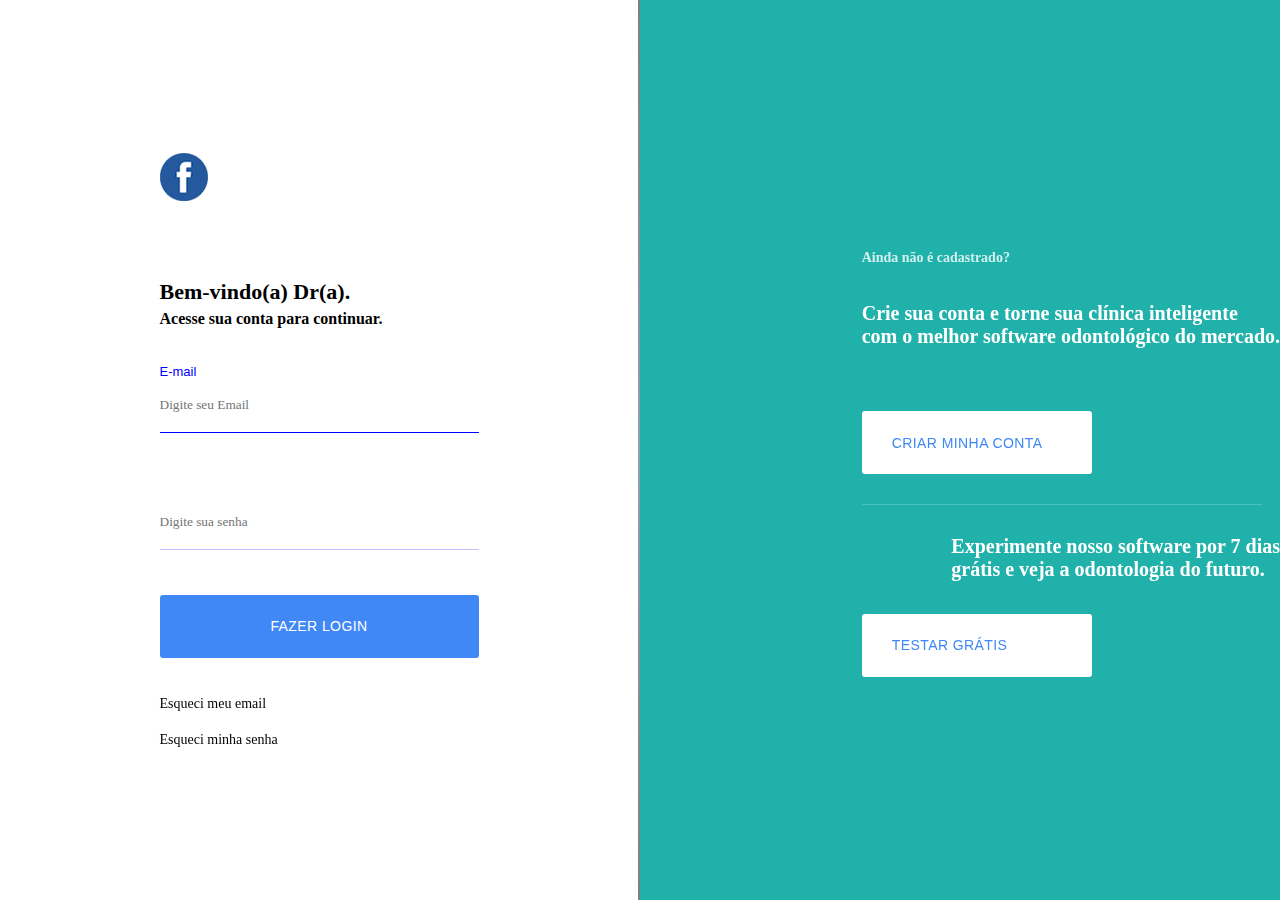
<file: DentalSolution/index.html>
<!DOCTYPE html>
<html lang="pt-br">

<head>
    <meta charset="UTF-8">
    <meta name="viewport" content="width=device-width, initial-scale=1.0">
    <link rel="stylesheet" type="text/css" href="./css/index.css">
    <title>DentalSolution</title>
    <script src="./js/index.js"></script>
</head>

<body>
    <div id="container">

        <div id="login-index">
            <div id="conteudo-login-index">
                <div id="logo-index" href="">
                </div>
                <div id="texto-login-index">
                    <h1>Bem-vindo(a) Dr(a).</h1>
                    <h2>Acesse sua conta para continuar.</h2>
                </div>

                <div id="form-login-index">
                    <form>
                        <span id="tittle-email">E-mail</span>
                        <input type="email" maxlength="40" name="email" id="email" required autofocus
                            placeholder="Digite seu Email" onfocus="emailFocus()" onblur="emailBlur()">

                        <span id="tittle-senha">Senha</span>
                        <input type="password" name="senha" id="senha" required placeholder="Digite sua senha"
                            onfocus="senhaFocus()" onblur="senhaBlur()">

                        <input type="submit" value="Fazer login" id="logar-index">
                    </form>
                </div>

                <div id="esqueci-email-index">
                    <a href="recuperar-login.html">Esqueci meu email</a>
                </div>
                <div id="esqueci-senha-index">
                    <a href="recuperar-login.html">Esqueci minha senha</a>
                </div>
            </div>
        </div>

        <div id="registre-index">
            <div id="conteudo-registre-index">
                <div id="texto-registre-index">
                    <h3>Ainda não é cadastrado?</h3>
                    <h4>Crie sua conta e torne sua clínica inteligente
                        <br>
                        com o melhor software odontológico do mercado.
                    </h4>
                </div>
                <input type="submit" value="Criar minha conta" id="button-registrar-index">

                <div id="borda-index"></div>

                <div id="teste-gratis-index">
                    <div id="texto-teste-index">
                        <h4>Experimente nosso software por 7 dias
                            <br>
                            grátis e veja a odontologia do futuro.
                        </h4>
                    </div>
                </div>
                <input type="submit" value="Testar grátis" id="button-teste-index">
            </div>



        </div>
    </div>
</body>

</html>
</file>
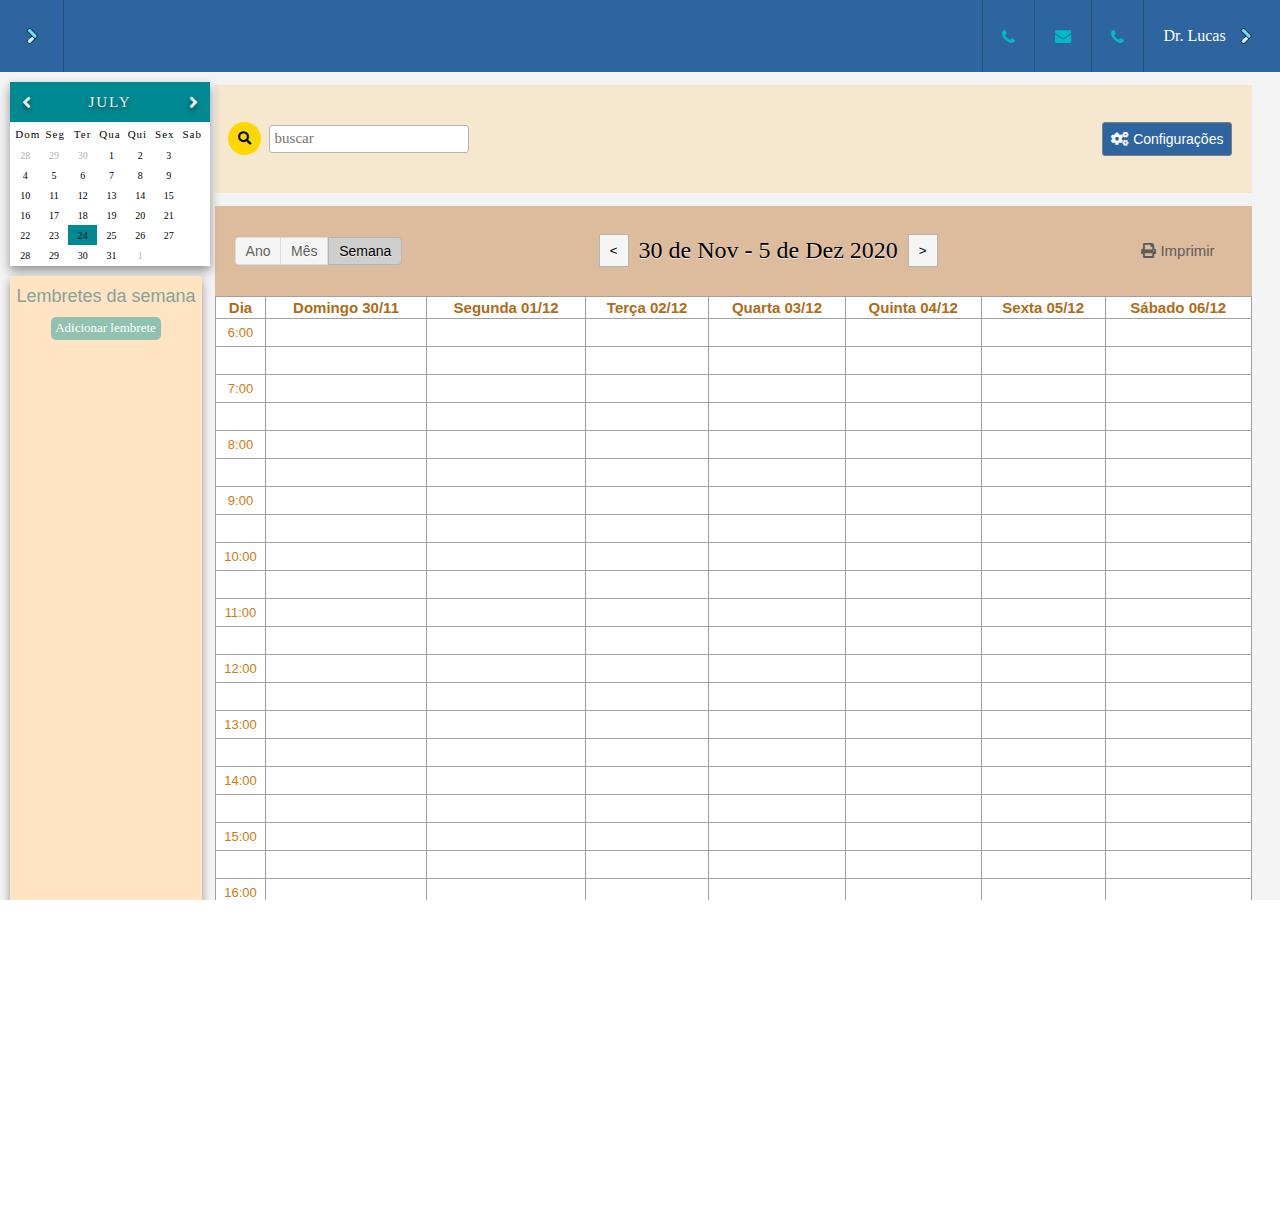
<file: DentalSolution/agenda.html>
<!DOCTYPE html>
<html lang="pt-br">

<head>
    <meta charset="UTF-8">
    <meta name="viewport" content="width=device-width, initial-scale=1.0">
    <link rel="stylesheet" type="text/css" href="./css/index.css">
    <title>DentalSolution</title>

    <!--Mini calendar-->
    <link rel="stylesheet" href="https://cdnjs.cloudflare.com/ajax/libs/font-awesome/5.13.0/css/all.min.css" />
    <link href="https://fonts.googleapis.com/css2?family=Quicksand:wght@300;400;500;600;700&display=swap"
        rel="stylesheet" />
</head>

<body>
    <header id="header_home-page">

        <div id="nav-toggle" class="nav-toggle" onclick="toggleMenu()">
            <img src="./img/seta_16px.png">
        </div>

        <aside class="navigation" id="navbar">

            <ul class="sidebar">

                <li id="logo-sidebar">
                    <a href="#">
                        <span>
                            <img src="./img/face-psd-2.png">
                        </span>
                    </a>
                </li>

                <li class="menu-item">
                    <a href="home_page.html">

                        <i class="fas fa-home"></i>

                        <span class="title">Dashboard</span>

                    </a>
                </li>

                <li class="menu-item">
                    <a href="agenda.html">

                        <i class="far fa-calendar-minus"></i>

                        <span class="title">Agenda</span>

                    </a>
                </li>

                <ul class="submenu pacientes" onclick="ativarPacientes()">
                    <li class="submenu-title">
                        <a href="#">

                            <i class="fas fa-users"></i>

                            <span class="title">Pacientes</span>

                            <i class="fas fa-chevron-left"></i>

                        </a>
                    </li>

                    <li class="submenu-item">
                        <a href="lista-pacientes.html">
                            <span class="title">Lista de Pacientes</span>
                        </a>
                    </li>

                    <li class="submenu-item">
                        <a href="#">
                            <span class="title">Pacientes do dia</span>
                        </a>
                    </li>

                </ul>


                <li class="menu-item">
                    <a href="prescription.html">

                        <i class="fas fa-notes-medical"></i>

                        <span class="title">Prescrição</span>

                    </a>
                </li>


                <li class="menu-item">
                    <a href="messages.html">

                        <i class="fas fa-envelope"></i>

                        <span class="title">Mensagens</span>

                    </a>
                </li>


                <li class="menu-item">
                    <a href="finances.html">

                        <i class="fas fa-dollar-sign"></i>

                        <span class="title">Finanças</span>

                    </a>
                </li>


                <ul class="submenu relatorios" onclick="ativarRelatorios()">

                    <li class="submenu-title">
                        <a href="#">

                            <i class="far fa-chart-bar"></i>

                            <span class="title">Relatórios</span>

                            <i class="fas fa-chevron-left"></i>

                        </a>
                    </li>

                    <li class="submenu-item">
                        <a href="#">
                            <span class="title">Financeiro</span>
                        </a>
                    </li>

                    <li class="submenu-item">
                        <a href="#">
                            <span class="title">Consultas</span>
                        </a>
                    </li>

                </ul>

                <li class="menu-item">
                    <a href="dashboard-configurations.html">

                        <i class="fas fa-sliders-h"></i>

                        <span class="title">Configurações</span>

                    </a>
                </li>

            </ul>

        </aside>

        <div id="icones-header">

            <div id="icones">

                <div class="mini-icons">
                    <img src="./img/telefoneico.png">
                </div>

                <div class="mini-icons">
                    <img src="./img/email.png">
                </div>

                <div class="mini-icons">
                    <img src="./img/telefoneico.png">
                </div>

                <div id="icone-perfil" onclick="abrirPerfil()">
                    <a id="nome-icone-perfil">Dr. Lucas</a>
                    <img src="./img/seta_16px.png">
                </div>

            </div>

        </div>

        <aside class="container-perfil">

            <div id="perfil-user">
                <img src="./img/user-provisorio.png" id="avatar">
                <div id="user-informations">
                    <span id="nome-user">Lucas Guimarães Abreu</span>
                    <span id="email-user">lucasgabreu2010@hotmail.com</span>
                </div>
            </div>

            <div id="container-menu-perfil">
                <ul id="menu-perfil">

                    <li class="menu-perfil-item">
                        <a href="#">
                            <i class="fas fa-user"></i>
                            Meu Perfil</a>
                    </li>

                    <li class="menu-perfil-item">
                        <a href="#">
                            <i class="fas fa-user-friends"></i>
                            Equipe</a>
                    </li>

                    <li class="menu-perfil-item">
                        <a href="#">
                            <i class="fas fa-clinic-medical"></i>
                            Clínica</a>
                    </li>

                    <li class="menu-perfil-item">
                        <a href="#">
                            <i class="fas fa-lock"></i>
                            Acesso</a>
                    </li>

                    <li class="menu-perfil-item">
                        <a href="#">
                            <i class="fas fa-shopping-cart"></i>
                            Planos</a>
                    </li>

                    <li class="menu-perfil-item">
                        <a href="#">
                            <i class="fas fa-users-cog"></i>
                            Configurações</a>
                    </li>

                    <li id="dark-mode-menu">
                        <div id="toggle-dark">
                            <a>
                                <!--<i class="fas fa-cog"></i>-->
                                Dark Mode
                            </a>

                            <div id="button-dark-mode">
                                <input id="btn-darkmode" type="checkbox" onclick="toggleTheme()">

                                <label for="btn-darkmode">
                                    <span class="off text">Off</span>
                                    <span class="on text">On</span>
                            </div>
                            </label>
                        </div>
                    </li>

                </ul>

            </div>

            <div id="buttons-perfil">
                <div id="logout">
                    <a href="#">Sair
                        <img src="./img/poder.png">
                    </a>
                </div>


            </div>

        </aside>

    </header>

    <main id="container-agenda">

        <div id="calendar-toolbar">

            <span id="search-bar-calendar">
                <button id="search-calendar-button" type="button">
                    <i class="fas fa-search"></i>
                </button>

                <input type="text" placeholder="buscar" id="search-calendar" autocomplete="off">
            </span>

            <span id="settings-calendar">
                <button type="button">
                    <i class="fas fa-cogs"></i>
                    Configurações
                </button>
            </span>

        </div>

        <aside id="aside-calendar">

            <div class="container-mini-calendar">
                <div class="calendar">
                    <div class="month">
                        <i class="fas fa-angle-left prev"></i>
                        <div class="date">
                            <h1></h1>
                        </div>
                        <i class="fas fa-angle-right next"></i>
                    </div>
                    <div class="weekdays">
                        <div>Dom</div>
                        <div>Seg</div>
                        <div>Ter</div>
                        <div>Qua</div>
                        <div>Qui</div>
                        <div>Sex</div>
                        <div>Sab</div>
                    </div>
                    <div class="days"></div>
                </div>
            </div>



            <div id="lembretes-calendar">
                <h2>Lembretes da semana</h2>
                <button type="button">Adicionar lembrete</button>
            </div>

        </aside>

        <div id="calendar">

            <div id="calendar-tools">

                <div id="buttons-calendar">
                    <button type="button" id="button-years" class="button-corner-left">Ano</button>
                    <button type="button" id="button-month">Mês</button>
                    <button type="button" id="button-weekend" class="button-corner-right" autofocus>Semana</button>
                </div>

                <div id="header-calendar">
                    <button type="button" id="prev-button-calendar">&lt;</button>
                    <span>30 de Nov - 5 de Dez 2020</span>
                    <button type="button" id="next-button-calendar">&gt;</button>
                </div>

                <div id="print-calendar">
                    <a href="#" onclick="">
                        <i class="fas fa-print"></i>
                        Imprimir
                    </a>
                </div>

            </div>

            <div id="table-calendar">
                <table>
                    <thead>
                        <tr>
                            <th>
                                Dia
                            </th>
                            <th>
                                Domingo 30/11
                            </th>

                            <th>
                                Segunda 01/12
                            </th>

                            <th>
                                Terça 02/12
                            </th>

                            <th>
                                Quarta 03/12
                            </th>

                            <th>
                                Quinta 04/12
                            </th>

                            <th>
                                Sexta 05/12
                            </th>

                            <th>
                                Sábado 06/12
                            </th>

                        </tr>
                    </thead>

                    <tbody id="tbody-agenda">


                    </tbody>



                </table>
            </div>

        </div>
    </main>

    <script>

        tbody = document.getElementById('tbody-agenda')

        var dados = [
            ['6:00', '', '', '', '', '', '', ''],
            ['', '', '', '', '', '', '', ''],
            ['7:00', '', '', '', '', '', '', ''],
            ['', '', '', '', '', '', '', ''],
            ['8:00', '', '', '', '', '', '', ''],
            ['', '', '', '', '', '', '', ''],
            ['9:00', '', '', '', '', '', '', ''],
            ['', '', '', '', '', '', '', ''],
            ['10:00', '', '', '', '', '', '', ''],
            ['', '', '', '', '', '', '', ''],
            ['11:00', '', '', '', '', '', '', ''],
            ['', '', '', '', '', '', '', ''],
            ['12:00', '', '', '', '', '', '', ''],
            ['', '', '', '', '', '', '', ''],
            ['13:00', '', '', '', '', '', '', ''],
            ['', '', '', '', '', '', '', ''],
            ['14:00', '', '', '', '', '', '', ''],
            ['', '', '', '', '', '', '', ''],
            ['15:00', '', '', '', '', '', '', ''],
            ['', '', '', '', '', '', '', ''],
            ['16:00', '', '', '', '', '', '', ''],
            ['', '', '', '', '', '', '', ''],
            ['17:00', '', '', '', '', '', '', ''],
            ['', '', '', '', '', '', '', ''],
            ['18:00', '', '', '', '', '', '', ''],
            ['', '', '', '', '', '', '', ''],
            ['19:00', '', '', '', '', '', '', ''],
            ['', '', '', '', '', '', '', ''],
            ['20:00', '', '', '', '', '', '', ''],
            ['', '', '', '', '', '', '', ''],
            ['21:00', '', '', '', '', '', '', ''],
            ['', '', '', '', '', '', '', '']
        ]

        for (var i = 0; i < dados.length; i++) {

            var tr = "<tr>" +
                "<td>" + dados[i][0] + "</td>" +
                "<td>" + dados[i][1] + "</td>" +
                "<td>" + dados[i][2] + "</td>" +
                "<td>" + dados[i][3] + "</td>" +
                "<td>" + dados[i][4] + "</td>" +
                "<td>" + dados[i][5] + "</td>" +
                "<td>" + dados[i][6] + "</td>" +
                "<td>" + dados[i][7] + "</td>" +
                "</tr>";

            tbody.innerHTML += tr;

        }

    </script>

    <script src="./js/index.js"></script>
</body>

</html>
</file>
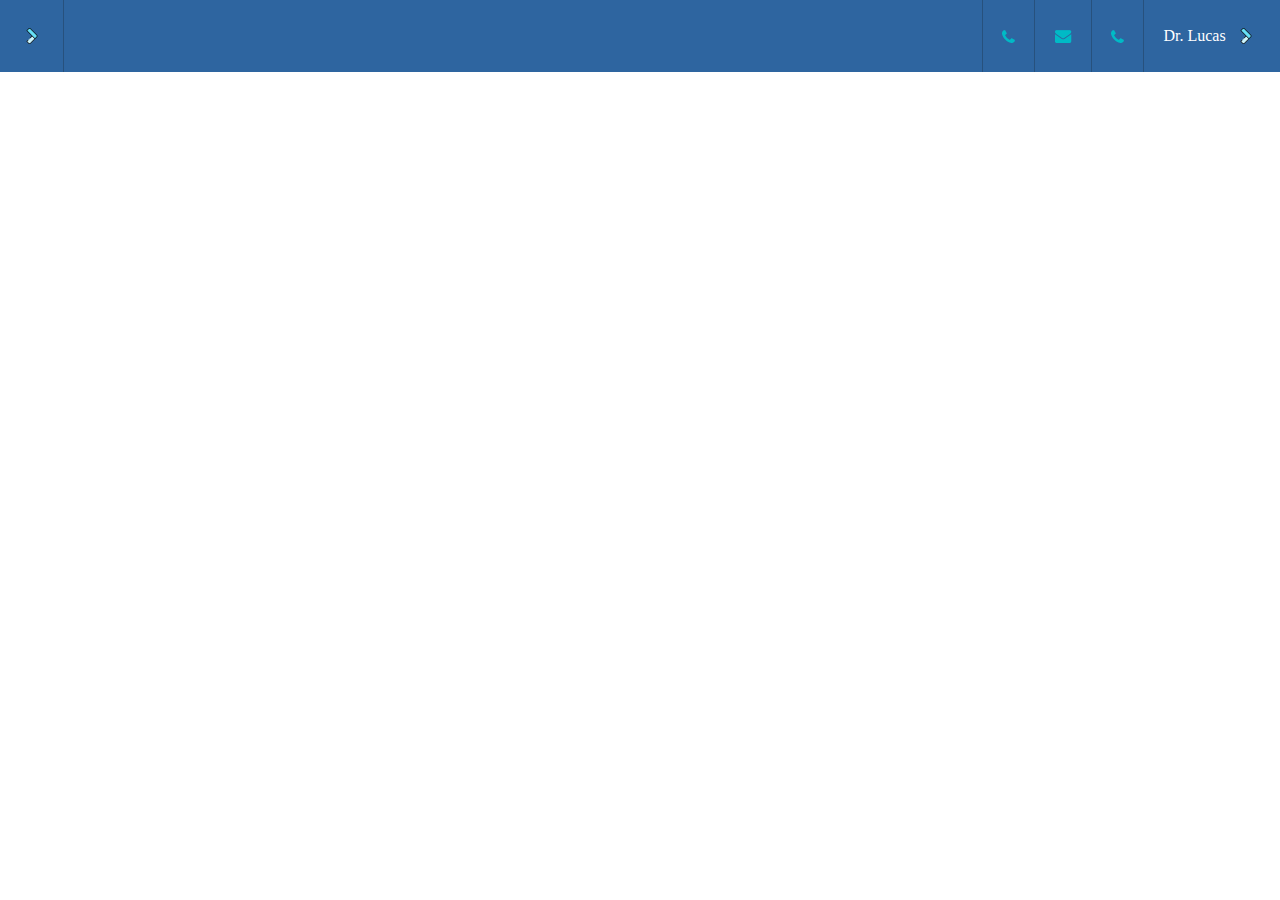
<file: DentalSolution/dashboard-configurations.html>
<!DOCTYPE html>
<html lang="pt-br">

<head>
    <meta charset="UTF-8">
    <meta name="viewport" content="width=device-width, initial-scale=1.0">
    <link rel="stylesheet" type="text/css" href="./css/index.css">
    <title>DentalSolution</title>

    <!--Mini calendar-->
    <link rel="stylesheet" href="https://cdnjs.cloudflare.com/ajax/libs/font-awesome/5.13.0/css/all.min.css" />
    <link href="https://fonts.googleapis.com/css2?family=Quicksand:wght@300;400;500;600;700&display=swap"
        rel="stylesheet" />
</head>

<body>
    <header id="header_home-page">

        <div id="nav-toggle" class="nav-toggle" onclick="toggleMenu()">
            <img src="./img/seta_16px.png">
        </div>

        <aside class="navigation" id="navbar">

            <ul class="sidebar">

                <li id="logo-sidebar">
                    <a href="#">
                        <span>
                            <img src="./img/face-psd-2.png">
                        </span>
                    </a>
                </li>

                <li class="menu-item">
                    <a href="home_page.html">

                        <i class="fas fa-home"></i>

                        <span class="title">Dashboard</span>

                    </a>
                </li>

                <li class="menu-item">
                    <a href="agenda.html">

                        <i class="far fa-calendar-minus"></i>

                        <span class="title">Agenda</span>

                    </a>
                </li>

                <ul class="submenu pacientes" onclick="ativarPacientes()">
                    <li class="submenu-title">
                        <a href="#">

                            <i class="fas fa-users"></i>

                            <span class="title">Pacientes</span>

                            <i class="fas fa-chevron-left"></i>

                        </a>
                    </li>

                    <li class="submenu-item">
                        <a href="lista-pacientes.html">
                            <span class="title">Lista de Pacientes</span>
                        </a>
                    </li>

                    <li class="submenu-item">
                        <a href="#">
                            <span class="title">Pacientes do dia</span>
                        </a>
                    </li>

                </ul>


                <li class="menu-item">
                    <a href="prescription.html">

                        <i class="fas fa-notes-medical"></i>

                        <span class="title">Prescrição</span>

                    </a>
                </li>


                <li class="menu-item">
                    <a href="messages.html">

                        <i class="fas fa-envelope"></i>

                        <span class="title">Mensagens</span>

                    </a>
                </li>


                <li class="menu-item">
                    <a href="finances.html">

                        <i class="fas fa-dollar-sign"></i>

                        <span class="title">Finanças</span>

                    </a>
                </li>


                <ul class="submenu relatorios" onclick="ativarRelatorios()">

                    <li class="submenu-title">
                        <a href="#">

                            <i class="far fa-chart-bar"></i>

                            <span class="title">Relatórios</span>

                            <i class="fas fa-chevron-left"></i>

                        </a>
                    </li>

                    <li class="submenu-item">
                        <a href="#">
                            <span class="title">Financeiro</span>
                        </a>
                    </li>

                    <li class="submenu-item">
                        <a href="#">
                            <span class="title">Consultas</span>
                        </a>
                    </li>

                </ul>

                <li class="menu-item">
                    <a href="dashboard-configurations.html">

                        <i class="fas fa-sliders-h"></i>

                        <span class="title">Configurações</span>

                    </a>
                </li>

            </ul>

        </aside>

        <div id="icones-header">

            <div id="icones">

                <div class="mini-icons">
                    <img src="./img/telefoneico.png">
                </div>

                <div class="mini-icons">
                    <img src="./img/email.png">
                </div>

                <div class="mini-icons">
                    <img src="./img/telefoneico.png">
                </div>

                <div id="icone-perfil" onclick="abrirPerfil()">
                    <a id="nome-icone-perfil">Dr. Lucas</a>
                    <img src="./img/seta_16px.png">
                </div>

            </div>

        </div>

        <aside class="container-perfil">

            <div id="perfil-user">
                <img src="./img/user-provisorio.png" id="avatar">
                <div id="user-informations">
                    <span id="nome-user">Lucas Guimarães Abreu</span>
                    <span id="email-user">lucasgabreu2010@hotmail.com</span>
                </div>
            </div>

            <div id="container-menu-perfil">
                <ul id="menu-perfil">

                    <li class="menu-perfil-item">
                        <a href="#">
                            <i class="fas fa-user"></i>
                            Meu Perfil</a>
                    </li>

                    <li class="menu-perfil-item">
                        <a href="#">
                            <i class="fas fa-user-friends"></i>
                            Equipe</a>
                    </li>

                    <li class="menu-perfil-item">
                        <a href="#">
                            <i class="fas fa-clinic-medical"></i>
                            Clínica</a>
                    </li>

                    <li class="menu-perfil-item">
                        <a href="#">
                            <i class="fas fa-lock"></i>
                            Acesso</a>
                    </li>

                    <li class="menu-perfil-item">
                        <a href="#">
                            <i class="fas fa-shopping-cart"></i>
                            Planos</a>
                    </li>

                    <li class="menu-perfil-item">
                        <a href="#">
                            <i class="fas fa-users-cog"></i>
                            Configurações</a>
                    </li>

                    <li id="dark-mode-menu">
                        <div id="toggle-dark">
                            <a>
                                <!--<i class="fas fa-cog"></i>-->
                                Dark Mode</a>

                            <div id="button-dark-mode">
                                <input id="btn-darkmode" type="checkbox" onclick="toggleTheme()">

                                <label for="btn-darkmode">
                                    <span class="off text">Off</span>
                                    <span class="on text">On</span></div>
                            </label>
                        </div>
                    </li>

                </ul>

            </div>

            <div id="buttons-perfil">
                <div id="logout">
                    <a href="#">Sair
                        <img src="./img/poder.png">
                    </a>
                </div>


            </div>

        </aside>

    </header>

    <script src="./js/index.js"></script>

</body>

</html>
</file>
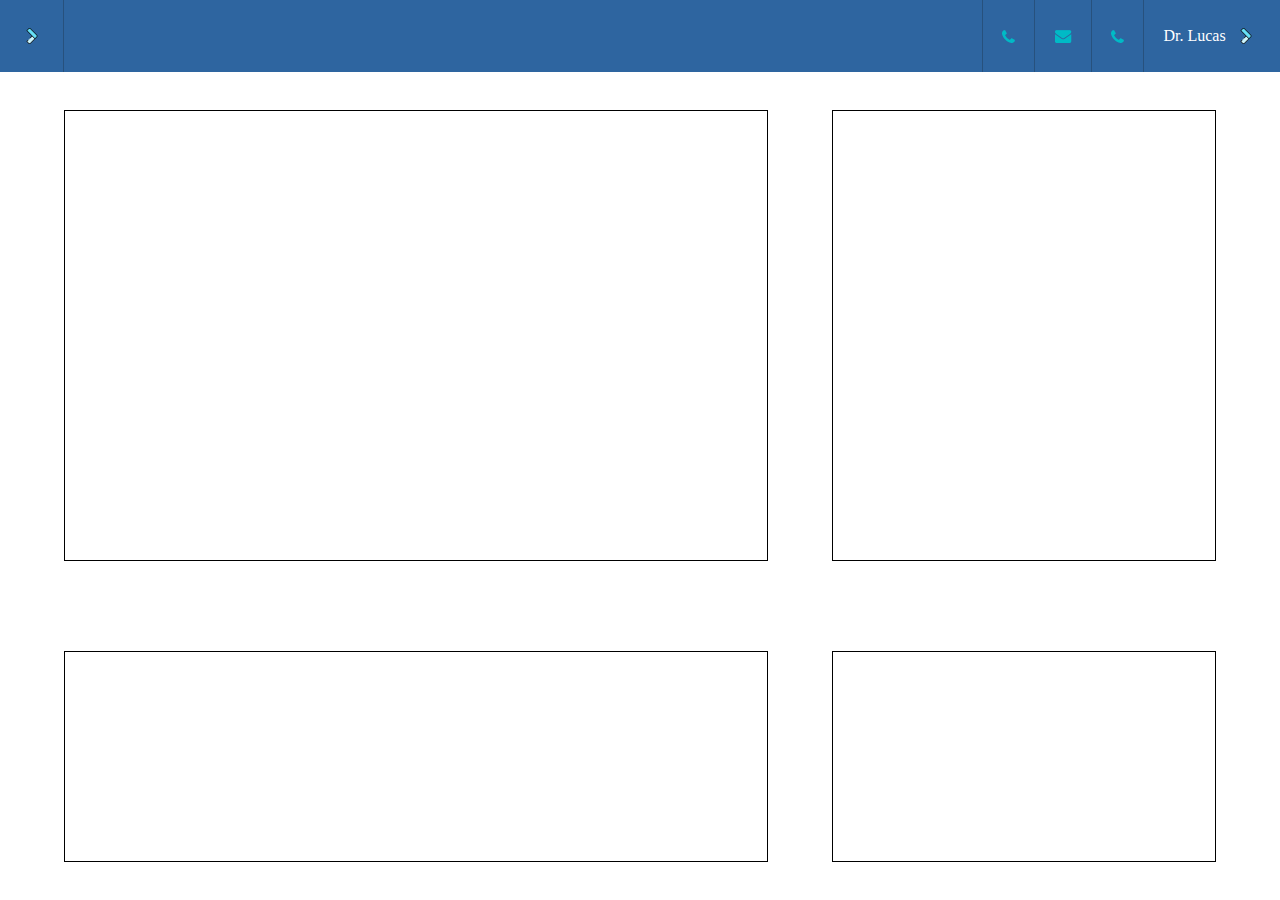
<file: DentalSolution/home_page.html>
<!DOCTYPE html>
<html lang="pt-br">

<head>
    <meta charset="UTF-8">
    <meta name="viewport" content="width=device-width, initial-scale=1.0">
    <link rel="stylesheet" type="text/css" href="./css/index.css">
    <title>DentalSolution</title>

    <!--Mini calendar-->
    <link rel="stylesheet" href="https://cdnjs.cloudflare.com/ajax/libs/font-awesome/5.13.0/css/all.min.css" />
    <link href="https://fonts.googleapis.com/css2?family=Quicksand:wght@300;400;500;600;700&display=swap"
        rel="stylesheet" />
</head>

<body>
    <header id="header_home-page">

        <div id="nav-toggle" class="nav-toggle" onclick="toggleMenu()">
            <img src="./img/seta_16px.png">
        </div>

        <aside class="navigation" id="navbar">

            <ul class="sidebar">

                <li id="logo-sidebar">
                    <a href="#">
                        <span>
                            <img src="./img/face-psd-2.png">
                        </span>
                    </a>
                </li>

                <li class="menu-item">
                    <a href="home_page.html">

                        <i class="fas fa-home"></i>

                        <span class="title">Dashboard</span>

                    </a>
                </li>

                <li class="menu-item">
                    <a href="agenda.html">

                        <i class="far fa-calendar-minus"></i>

                        <span class="title">Agenda</span>

                    </a>
                </li>

                <ul class="submenu pacientes" onclick="ativarPacientes()">
                    <li class="submenu-title">
                        <a href="#">

                            <i class="fas fa-users"></i>

                            <span class="title">Pacientes</span>

                            <i class="fas fa-chevron-left"></i>

                        </a>
                    </li>

                    <li class="submenu-item">
                        <a href="lista-pacientes.html">
                            <span class="title">Lista de Pacientes</span>
                        </a>
                    </li>

                    <li class="submenu-item">
                        <a href="#">
                            <span class="title">Pacientes do dia</span>
                        </a>
                    </li>

                </ul>


                <li class="menu-item">
                    <a href="prescription.html">

                        <i class="fas fa-notes-medical"></i>

                        <span class="title">Prescrição</span>

                    </a>
                </li>


                <li class="menu-item">
                    <a href="messages.html">

                        <i class="fas fa-envelope"></i>

                        <span class="title">Mensagens</span>

                    </a>
                </li>


                <li class="menu-item">
                    <a href="finances.html">

                        <i class="fas fa-dollar-sign"></i>

                        <span class="title">Finanças</span>

                    </a>
                </li>


                <ul class="submenu relatorios" onclick="ativarRelatorios()">

                    <li class="submenu-title">
                        <a href="#">

                            <i class="far fa-chart-bar"></i>

                            <span class="title">Relatórios</span>

                            <i class="fas fa-chevron-left"></i>

                        </a>
                    </li>

                    <li class="submenu-item">
                        <a href="#">
                            <span class="title">Financeiro</span>
                        </a>
                    </li>

                    <li class="submenu-item">
                        <a href="#">
                            <span class="title">Consultas</span>
                        </a>
                    </li>

                </ul>

                <li class="menu-item">
                    <a href="dashboard-configurations.html">

                        <i class="fas fa-sliders-h"></i>

                        <span class="title">Configurações</span>

                    </a>
                </li>

            </ul>

        </aside>

        <div id="icones-header">

            <div id="icones">

                <div class="mini-icons">
                    <img src="./img/telefoneico.png">
                </div>

                <div class="mini-icons">
                    <img src="./img/email.png">
                </div>

                <div class="mini-icons">
                    <img src="./img/telefoneico.png">
                </div>

                <div id="icone-perfil" onclick="abrirPerfil()">
                    <a id="nome-icone-perfil">Dr. Lucas</a>
                    <img src="./img/seta_16px.png">
                </div>

            </div>

        </div>

        <aside class="container-perfil">

            <div id="perfil-user">
                <img src="./img/user-provisorio.png" id="avatar">
                <div id="user-informations">
                    <span id="nome-user">Lucas Guimarães Abreu</span>
                    <span id="email-user">lucasgabreu2010@hotmail.com</span>
                </div>
            </div>

            <div id="container-menu-perfil">
                <ul id="menu-perfil">

                    <li class="menu-perfil-item">
                        <a href="#">
                            <i class="fas fa-user"></i>
                            Meu Perfil</a>
                    </li>

                    <li class="menu-perfil-item">
                        <a href="#">
                            <i class="fas fa-user-friends"></i>
                            Equipe</a>
                    </li>

                    <li class="menu-perfil-item">
                        <a href="#">
                            <i class="fas fa-clinic-medical"></i>
                            Clínica</a>
                    </li>

                    <li class="menu-perfil-item">
                        <a href="#">
                            <i class="fas fa-lock"></i>
                            Acesso</a>
                    </li>

                    <li class="menu-perfil-item">
                        <a href="#">
                            <i class="fas fa-shopping-cart"></i>
                            Planos</a>
                    </li>

                    <li class="menu-perfil-item">
                        <a href="#">
                            <i class="fas fa-users-cog"></i>
                            Configurações</a>
                    </li>

                    <li id="dark-mode-menu">
                        <div id="toggle-dark">
                            <a>
                                <!--<i class="fas fa-cog"></i>-->
                                Dark Mode</a>

                            <div id="button-dark-mode">
                                <input id="btn-darkmode" type="checkbox" onclick="toggleTheme()">

                                <label for="btn-darkmode">
                                    <span class="off text">Off</span>
                                    <span class="on text">On</span></div>
                            </label>
                        </div>
                    </li>

                </ul>

            </div>

            <div id="buttons-perfil">
                <div id="logout">
                    <a href="#">Sair
                        <img src="./img/poder.png">
                    </a>
                </div>


            </div>

        </aside>

    </header>


    <div id="paineis" class="paineis">
        <div id="paineis-superiores">
            <div id="first-panel"></div>
            <div id="second-panel"></div>
        </div>
        <div id="paineis-inferiores">
            <div id="third-panel"></div>
            <div id="fourth-panel"></div>
        </div>
    </div>

    <script src="./js/index.js"></script>
</body>

</html>
</file>
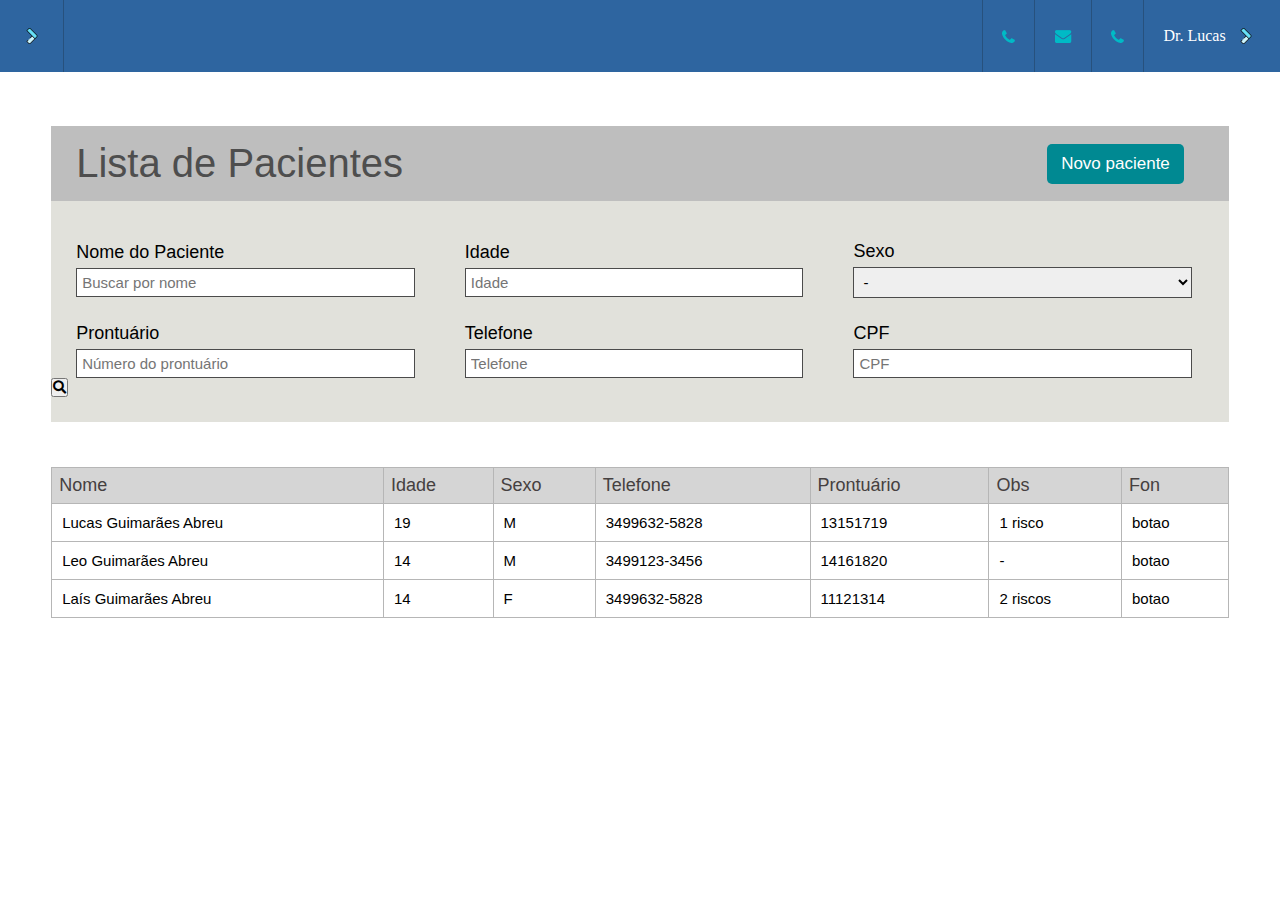
<file: DentalSolution/lista-pacientes.html>
<!DOCTYPE html>
<html lang="pt-br">

<head>
    <meta charset="UTF-8">
    <meta name="viewport" content="width=device-width, initial-scale=1.0">
    <link rel="stylesheet" type="text/css" href="./css/index.css">
    <title>DentalSolution</title>

    <!--Mini calendar-->
    <link rel="stylesheet" href="https://cdnjs.cloudflare.com/ajax/libs/font-awesome/5.13.0/css/all.min.css" />
    <link href="https://fonts.googleapis.com/css2?family=Quicksand:wght@300;400;500;600;700&display=swap"
        rel="stylesheet" />
</head>

<body>
    <header id="header_home-page">

        <div id="nav-toggle" class="nav-toggle" onclick="toggleMenu()">
            <img src="./img/seta_16px.png">
        </div>

        <aside class="navigation" id="navbar">

            <ul class="sidebar">

                <li id="logo-sidebar">
                    <a href="#">
                        <span>
                            <img src="./img/face-psd-2.png">
                        </span>
                    </a>
                </li>

                <li class="menu-item">
                    <a href="home_page.html">

                        <i class="fas fa-home"></i>

                        <span class="title">Dashboard</span>

                    </a>
                </li>

                <li class="menu-item">
                    <a href="agenda.html">

                        <i class="far fa-calendar-minus"></i>

                        <span class="title">Agenda</span>

                    </a>
                </li>

                <ul class="submenu pacientes" onclick="ativarPacientes()">
                    <li class="submenu-title">
                        <a href="#">

                            <i class="fas fa-users"></i>

                            <span class="title">Pacientes</span>

                            <i class="fas fa-chevron-left"></i>

                        </a>
                    </li>

                    <li class="submenu-item">
                        <a href="lista-pacientes.html">
                            <span class="title">Lista de Pacientes</span>
                        </a>
                    </li>

                    <li class="submenu-item">
                        <a href="#">
                            <span class="title">Pacientes do dia</span>
                        </a>
                    </li>

                </ul>


                <li class="menu-item">
                    <a href="prescription.html">

                        <i class="fas fa-notes-medical"></i>

                        <span class="title">Prescrição</span>

                    </a>
                </li>


                <li class="menu-item">
                    <a href="messages.html">

                        <i class="fas fa-envelope"></i>

                        <span class="title">Mensagens</span>

                    </a>
                </li>


                <li class="menu-item">
                    <a href="finances.html">

                        <i class="fas fa-dollar-sign"></i>

                        <span class="title">Finanças</span>

                    </a>
                </li>


                <ul class="submenu relatorios" onclick="ativarRelatorios()">

                    <li class="submenu-title">
                        <a href="#">

                            <i class="far fa-chart-bar"></i>

                            <span class="title">Relatórios</span>

                            <i class="fas fa-chevron-left"></i>

                        </a>
                    </li>

                    <li class="submenu-item">
                        <a href="#">
                            <span class="title">Financeiro</span>
                        </a>
                    </li>

                    <li class="submenu-item">
                        <a href="#">
                            <span class="title">Consultas</span>
                        </a>
                    </li>

                </ul>

                <li class="menu-item">
                    <a href="dashboard-configurations.html">

                        <i class="fas fa-sliders-h"></i>

                        <span class="title">Configurações</span>

                    </a>
                </li>

            </ul>

        </aside>

        <div id="icones-header">

            <div id="icones">

                <div class="mini-icons">
                    <img src="./img/telefoneico.png">
                </div>

                <div class="mini-icons">
                    <img src="./img/email.png">
                </div>

                <div class="mini-icons">
                    <img src="./img/telefoneico.png">
                </div>

                <div id="icone-perfil" onclick="abrirPerfil()">
                    <a id="nome-icone-perfil">Dr. Lucas</a>
                    <img src="./img/seta_16px.png">
                </div>

            </div>

        </div>

        <aside class="container-perfil">

            <div id="perfil-user">
                <img src="./img/user-provisorio.png" id="avatar">
                <div id="user-informations">
                    <span id="nome-user">Lucas Guimarães Abreu</span>
                    <span id="email-user">lucasgabreu2010@hotmail.com</span>
                </div>
            </div>

            <div id="container-menu-perfil">
                <ul id="menu-perfil">

                    <li class="menu-perfil-item">
                        <a href="#">
                            <i class="fas fa-user"></i>
                            Meu Perfil</a>
                    </li>

                    <li class="menu-perfil-item">
                        <a href="#">
                            <i class="fas fa-user-friends"></i>
                            Equipe</a>
                    </li>

                    <li class="menu-perfil-item">
                        <a href="#">
                            <i class="fas fa-clinic-medical"></i>
                            Clínica</a>
                    </li>

                    <li class="menu-perfil-item">
                        <a href="#">
                            <i class="fas fa-lock"></i>
                            Acesso</a>
                    </li>

                    <li class="menu-perfil-item">
                        <a href="#">
                            <i class="fas fa-shopping-cart"></i>
                            Planos</a>
                    </li>

                    <li class="menu-perfil-item">
                        <a href="#">
                            <i class="fas fa-users-cog"></i>
                            Configurações</a>
                    </li>

                    <li id="dark-mode-menu">
                        <div id="toggle-dark">
                            <a>
                                <!--<i class="fas fa-cog"></i>-->
                                Dark Mode</a>

                            <div id="button-dark-mode">
                                <input id="btn-darkmode" type="checkbox" onclick="toggleTheme()">

                                <label for="btn-darkmode">
                                    <span class="off text">Off</span>
                                    <span class="on text">On</span></div>
                            </label>
                        </div>
                    </li>

                </ul>

            </div>

            <div id="buttons-perfil">
                <div id="logout">
                    <a href="#">Sair
                        <img src="./img/poder.png">
                    </a>
                </div>


            </div>

        </aside>

    </header>

    <main id="container-principal-lista-paciente">

        <div id="container-lista-paciente">

            <div id="header-lista-pacientes">

                <h2> Lista de Pacientes</h2>

                <a href="#<!--Novo pacientes-->">
                    <button type="button">Novo paciente</button>
                </a>
            </div>

            <div id="searchbox-lista-pacientes">

                <form name="filtobuscapacientes" id="filtobuscapacientes" action="#">

                    <div id="row1-filtro-pacientes">

                        <div class="inputs-filtro-pacientes">
                            <label class="label-filtro-pacientes" for="nome">Nome do Paciente</label>
                            <br>
                            <input type="text" placeholder="Buscar por nome" name="nome" id="nome-patientlist" value="">
                        </div>

                        <div class="inputs-filtro-pacientes">
                            <label class="label-filtro-pacientes" for="">Idade</label>
                            <br>
                            <input type="text" placeholder="Idade" name="idade" id="idade-patientlist" value=""
                                onkeypress="return event.charCode >= 48 && event.charCode <= 57">
                        </div>

                        <div class="inputs-filtro-pacientes">

                            <label class="label-filtro-pacientes" for="">Sexo</label>
                            <br>
                            <select name="sexo-patientlist" id="sexo-patientlist">

                                <option value selected>-</option>
                                <option value="M">Masculino</option>
                                <option value="F">Feminino</option>

                            </select>

                        </div>

                    </div>

                    <div id="row2-filtro-pacientes">

                        <div class="inputs-filtro-pacientes">
                            <label class="label-filtro-pacientes" for="">Prontuário</label>
                            <br>
                            <input type="text" placeholder="Número do prontuário" name="prontuario-paciente"
                                id="prontuario-patientlist" value=""
                                onkeypress="return event.charCode >= 48 && event.charCode <= 57">
                        </div>

                        <div class="inputs-filtro-pacientes">
                            <label class="label-filtro-pacientes" for="">Telefone</label>
                            <br>
                            <input type="text" placeholder="Telefone" name="telefone-patientlist"
                                id="telefone-patientlist" value=""
                                onkeypress="return event.charCode >= 48 && event.charCode <= 57">
                        </div>

                        <div class="inputs-filtro-pacientes">
                            <label class="label-filtro-pacientes" for="">CPF</label>
                            <br>
                            <input type="text" placeholder="CPF" name="cpf-patientlist" id="cpf-patientlist" value=""
                                onkeypress="return event.charCode >= 48 && event.charCode <= 57">
                        </div>

                    </div>

                    <button type="submit" id="filtro-paciente-submeter" name="filtropacientesubmeter">
                        <i class="fas fa-search"></i>
                    </button>

                </form>

            </div>

            <div id="container-patient-list">

                <table id="table-patient-list">
                    <thead>

                        <tr>
                            <th>Nome</th>

                            <th>Idade</th>

                            <th>Sexo</th>

                            <th>Telefone</th>

                            <th>Prontuário</th>

                            <th>Obs</th>

                            <th>Fon</th>

                        </tr>

                    </thead>

                    <tbody id="tbody-patient-list"></tbody>

                </table>

            </div>


        </div>


    </main>

    <script>
        //Tabela lista de pacientes
        var tbody = document.getElementById("tbody-patient-list");

        //Preencher tabela
        var dados = [
            ["Lucas Guimarães Abreu", "19", "M", "3499632-5828", "13151719", "1 risco", "botao"],
            ["Leo Guimarães Abreu", "14", "M", "3499123-3456", "14161820", "-", "botao"],
            ["Laís Guimarães Abreu", "14", "F", "3499632-5828", "11121314", "2 riscos", "botao"]
        ];

        for (var i = 0; i < dados.length; i++) {
            var tr = "<tr>" +
                "<td>" + dados[i][0] + "</td>" +
                "<td>" + dados[i][1] + "</td>" +
                "<td>" + dados[i][2] + "</td>" +
                "<td>" + dados[i][3] + "</td>" +
                "<td>" + dados[i][4] + "</td>" +
                "<td>" + dados[i][5] + "</td>" +
                "<td>" + dados[i][6] + "</td>" +
                "</tr>";

            tbody.innerHTML += tr;

        }

        //Busca na lista

        //Busca por nome
        document.getElementById("nome-patientlist").addEventListener("keyup", function () {

            var busca = document.getElementById("nome-patientlist").value.toLowerCase();

            if (busca != '') {

                for (var i = 0; i < tbody.childNodes.length; i++) {//Acessa as linhas
                    var achou = false;
                    var tr = tbody.childNodes[i];
                    var td = tr.childNodes;

                    for (var j = 0; j < td.length; j++) {//Acessa as colunas
                        var value = td[0].childNodes[0].nodeValue.toLowerCase();


                        if (value.indexOf(busca) >= 0) {
                            achou = true
                        }
                    }

                    if (achou) {
                        tr.style.display = "table-row"
                    } else {
                        tr.style.display = "none"
                    }
                }
            } else {

            }
        })


        //Busca por idade
        
        document.getElementById("idade-patientlist").addEventListener("keyup", function () {

            var busca = document.getElementById("idade-patientlist").value.toLowerCase();

            if (busca != '') {

                for (var i = 0; i < tbody.childNodes.length; i++) {//Acessa as linhas
                    var achou = false;
                    var tr = tbody.childNodes[i];
                    var td = tr.childNodes;

                    for (var j = 0; j < td.length; j++) {//Acessa as colunas
                        var value = td[1].childNodes[0].nodeValue.toLowerCase();


                        if (value.indexOf(busca) >= 0) {
                            achou = true
                        }
                    }

                    if (achou) {
                        tr.style.display = "table-row"
                    } else {
                        tr.style.display = "none"
                    }
                }

            } else {

            }

        })


        //Busca por Sexo
        document.getElementById("sexo-patientlist").addEventListener("change", function () {

            var busca = document.getElementById("sexo-patientlist").value.toLowerCase();

            if (busca != '') {

                for (var i = 0; i < tbody.childNodes.length; i++) {//Acessa as linhas
                    var achou = false;
                    var tr = tbody.childNodes[i];
                    var td = tr.childNodes;

                    for (var j = 0; j < td.length; j++) {//Acessa as colunas
                        var value = td[2].childNodes[0].nodeValue.toLowerCase();


                        if (value.indexOf(busca) >= 0) {
                            achou = true
                        }
                    }

                    if (achou) {
                        tr.style.display = "table-row"
                    } else {
                        tr.style.display = "none"
                    }
                }
            } else {

            }

        })



        //Busca por Prontuário
        document.getElementById("prontuario-patientlist").addEventListener("keyup", function () {

            var busca = document.getElementById("prontuario-patientlist").value.toLowerCase();

            if (busca != '') {

                for (var i = 0; i < tbody.childNodes.length; i++) {//Acessa as linhas
                    var achou = false;
                    var tr = tbody.childNodes[i];
                    var td = tr.childNodes;

                    for (var j = 0; j < td.length; j++) {//Acessa as colunas
                        var value = td[4].childNodes[0].nodeValue.toLowerCase();


                        if (value.indexOf(busca) >= 0) {
                            achou = true
                        }
                    }

                    if (achou) {
                        tr.style.display = "table-row"
                    } else {
                        tr.style.display = "none"
                    }
                }
            } else {

            }

        })

        //Busca por telefone 

        document.getElementById("telefone-patientlist").addEventListener("keyup", function () {

            var busca = document.getElementById("telefone-patientlist").value.toLowerCase();

            if (busca != '') {

                for (var i = 0; i < tbody.childNodes.length; i++) {//Acessa as linhas
                    var achou = false;
                    var tr = tbody.childNodes[i];
                    var td = tr.childNodes;

                    for (var j = 0; j < td.length; j++) {//Acessa as colunas
                        var value = td[3].childNodes[0].nodeValue.toLowerCase();


                        if (value.indexOf(busca) >= 0) {
                            achou = true
                        }
                    }

                    if (achou) {
                        tr.style.display = "table-row"
                    } else {
                        tr.style.display = "none"
                    }
                }
            } else {

            }
        })

        //Busca por CPF







        //OUTRA FORMA DE BUSCA
        /*
        document.getElementById("nome-patientlist").addEventListener("keyup", pesquisarNome)

function pesquisarNome() {

    var coluna = 0 //coluna dos nomes

    var Filtrar, Tabela, tr, td, th, i;

    Filtrar = document.getElementById("nome-patientlist")
    Filtrar = Filtrar.value.toUpperCase()

    Tabela = document.getElementById("tbody-patient-list")
    tr = Tabela.getElementsByTagName("tr")
    td = Tabela.getElementsByTagName("td")

    for (i = 0; i < tr.length; i++) {
        td = tr[i].getElementsByTagName("td")[coluna];

        if (td) {
            
            if (td.innerHTML.toUpperCase().indexOf(Filtrar) > -1) {
                tr[i].style.display = ''
            } else {
                tr[i].style.display = 'none'
            }
        }
    }
}


document.getElementById("idade-patientlist").addEventListener("keyup", pesquisarIdade)

function pesquisarIdade() {

    var coluna = 1 //coluna dos nomes

    var Filtrar, Tabela, tr, td, th, i;

    Filtrar = document.getElementById("idade-patientlist")
    Filtrar = Filtrar.value.toUpperCase()

    Tabela = document.getElementById("tbody-patient-list")
    tr = Tabela.getElementsByTagName("tr")
    td = Tabela.getElementsByTagName("td")

    for (i = 0; i < tr.length; i++) {
        td = tr[i].getElementsByTagName("td")[coluna];

        if (td) {
            
            if (td.innerHTML.toUpperCase().indexOf(Filtrar) > -1) {
                //tr[i].style.display = ''
            } else {
                tr[i].style.display = 'none'
            }
        }

    }

    if (Filtrar == '') {
        pesquisarNome();
    }
}



document.getElementById("sexo-patientlist").addEventListener("change", pesquisarSexo)

function pesquisarSexo() {

    var coluna = 2 //coluna dos nomes

    var Filtrar, Tabela, tr, td, th, i;

    Filtrar = document.getElementById("sexo-patientlist")
    Filtrar = Filtrar.value.toUpperCase()

    Tabela = document.getElementById("tbody-patient-list")
    tr = Tabela.getElementsByTagName("tr")
    td = Tabela.getElementsByTagName("td")

    for (i = 0; i < tr.length; i++) {
        td = tr[i].getElementsByTagName("td")[coluna];

        if (td) {
            
            if (td.innerHTML.toUpperCase().indexOf(Filtrar) > -1) {
                //tr[i].style.display = ''
            } else {
                tr[i].style.display = 'none'
            }
        }

    }

    if (Filtrar == '') {
        pesquisarNome();
        pesquisarIdade();
    }
}
*/



    </script>

    <script src="./js/index.js"></script>
</body>

</html>
</file>
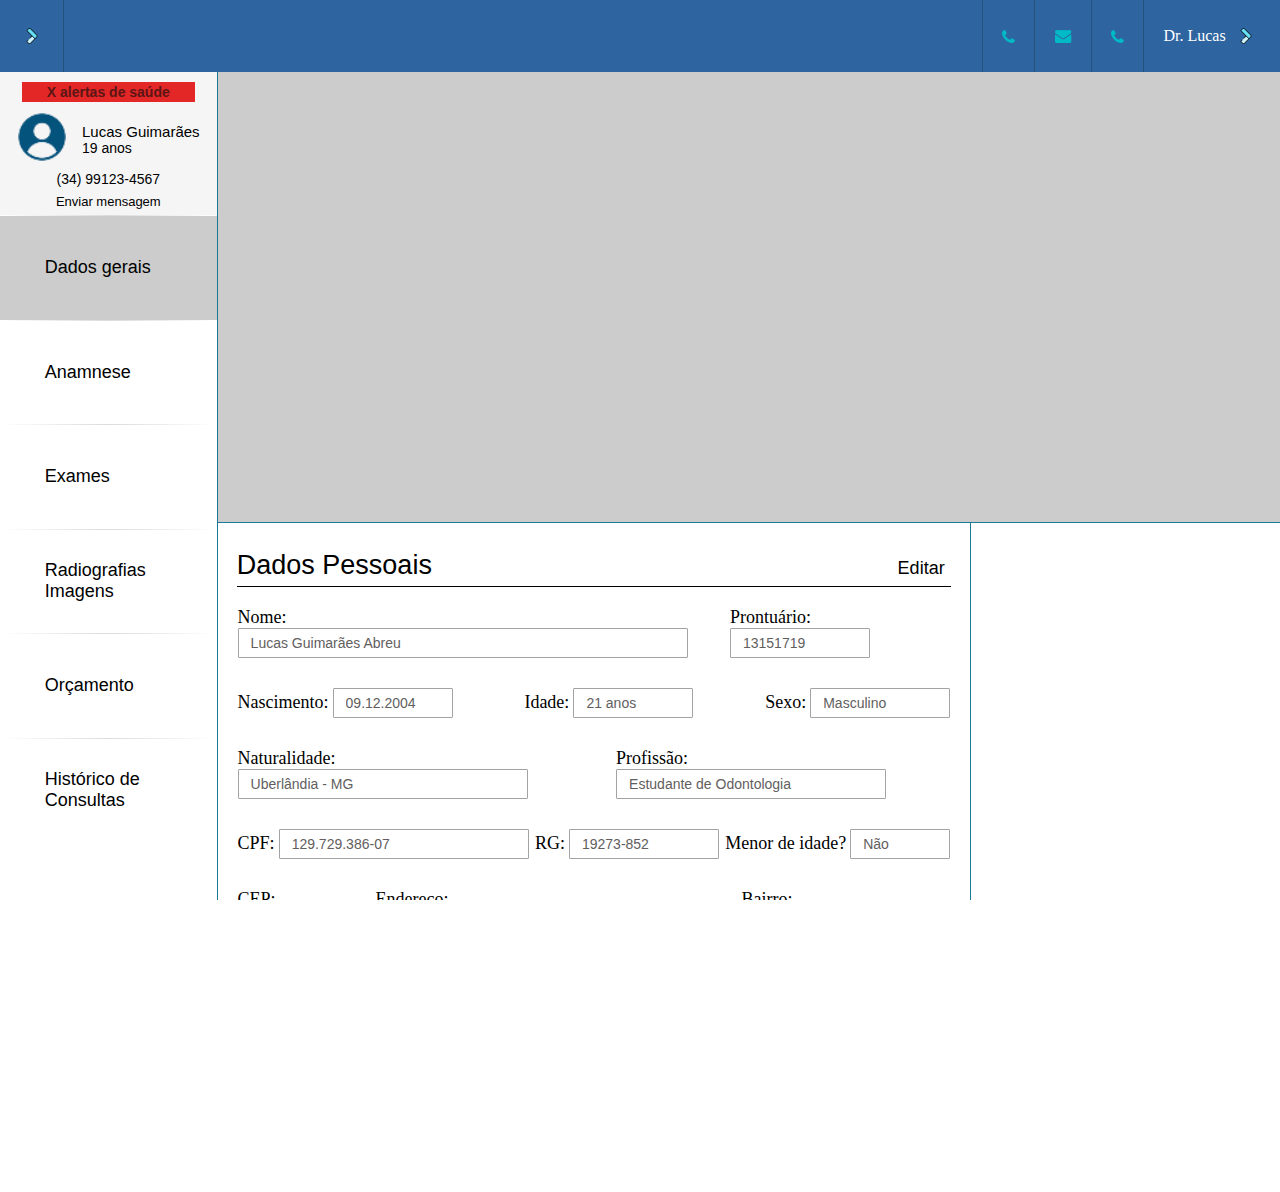
<file: DentalSolution/página_paciente.html>
<!DOCTYPE html>
<html lang="pt-br">

<head>
    <meta charset="UTF-8">
    <meta name="viewport" content="width=device-width, initial-scale=1.0">
    <link rel="stylesheet" type="text/css" href="./css/index.css">
    <title>DentalSolution</title>

    <!--Mini calendar-->
    <link rel="stylesheet" href="https://cdnjs.cloudflare.com/ajax/libs/font-awesome/5.13.0/css/all.min.css" />
    <link href="https://fonts.googleapis.com/css2?family=Quicksand:wght@300;400;500;600;700&display=swap"
        rel="stylesheet" />
</head>

<body>
    <header id="header_home-page">

        <div id="nav-toggle" class="nav-toggle" onclick="toggleMenu()">
            <img src="./img/seta_16px.png">
        </div>

        <aside class="navigation" id="navbar">

            <ul class="sidebar">

                <li id="logo-sidebar">
                    <a href="#">
                        <span>
                            <img src="./img/face-psd-2.png">
                        </span>
                    </a>
                </li>

                <li class="menu-item">
                    <a href="home_page.html">

                        <i class="fas fa-home"></i>

                        <span class="title">Dashboard</span>

                    </a>
                </li>

                <li class="menu-item">
                    <a href="agenda.html">

                        <i class="far fa-calendar-minus"></i>

                        <span class="title">Agenda</span>

                    </a>
                </li>

                <ul class="submenu pacientes" onclick="ativarPacientes()">
                    <li class="submenu-title">
                        <a href="#">

                            <i class="fas fa-users"></i>

                            <span class="title">Pacientes</span>

                            <i class="fas fa-chevron-left"></i>

                        </a>
                    </li>

                    <li class="submenu-item">
                        <a href="lista-pacientes.html">
                            <span class="title">Lista de Pacientes</span>
                        </a>
                    </li>

                    <li class="submenu-item">
                        <a href="#">
                            <span class="title">Pacientes do dia</span>
                        </a>
                    </li>

                </ul>


                <li class="menu-item">
                    <a href="prescription.html">

                        <i class="fas fa-notes-medical"></i>

                        <span class="title">Prescrição</span>

                    </a>
                </li>


                <li class="menu-item">
                    <a href="messages.html">

                        <i class="fas fa-envelope"></i>

                        <span class="title">Mensagens</span>

                    </a>
                </li>


                <li class="menu-item">
                    <a href="finances.html">

                        <i class="fas fa-dollar-sign"></i>

                        <span class="title">Finanças</span>

                    </a>
                </li>


                <ul class="submenu relatorios" onclick="ativarRelatorios()">

                    <li class="submenu-title">
                        <a href="#">

                            <i class="far fa-chart-bar"></i>

                            <span class="title">Relatórios</span>

                            <i class="fas fa-chevron-left"></i>

                        </a>
                    </li>

                    <li class="submenu-item">
                        <a href="#">
                            <span class="title">Financeiro</span>
                        </a>
                    </li>

                    <li class="submenu-item">
                        <a href="#">
                            <span class="title">Consultas</span>
                        </a>
                    </li>

                </ul>

                <li class="menu-item">
                    <a href="dashboard-configurations.html">

                        <i class="fas fa-sliders-h"></i>

                        <span class="title">Configurações</span>

                    </a>
                </li>

            </ul>

        </aside>

        <div id="icones-header">

            <div id="icones">

                <div class="mini-icons">
                    <img src="./img/telefoneico.png">
                </div>

                <div class="mini-icons">
                    <img src="./img/email.png">
                </div>

                <div class="mini-icons">
                    <img src="./img/telefoneico.png">
                </div>

                <div id="icone-perfil" onclick="abrirPerfil()">
                    <a id="nome-icone-perfil">Dr. Lucas</a>
                    <img src="./img/seta_16px.png">
                </div>

            </div>

        </div>

        <aside class="container-perfil">

            <div id="perfil-user">
                <img src="./img/user-provisorio.png" id="avatar">
                <div id="user-informations">
                    <span id="nome-user">Lucas Guimarães Abreu</span>
                    <span id="email-user">lucasgabreu2010@hotmail.com</span>
                </div>
            </div>

            <div id="container-menu-perfil">
                <ul id="menu-perfil">

                    <li class="menu-perfil-item">
                        <a href="#">
                            <i class="fas fa-user"></i>
                            Meu Perfil</a>
                    </li>

                    <li class="menu-perfil-item">
                        <a href="#">
                            <i class="fas fa-user-friends"></i>
                            Equipe</a>
                    </li>

                    <li class="menu-perfil-item">
                        <a href="#">
                            <i class="fas fa-clinic-medical"></i>
                            Clínica</a>
                    </li>

                    <li class="menu-perfil-item">
                        <a href="#">
                            <i class="fas fa-lock"></i>
                            Acesso</a>
                    </li>

                    <li class="menu-perfil-item">
                        <a href="#">
                            <i class="fas fa-shopping-cart"></i>
                            Planos</a>
                    </li>

                    <li class="menu-perfil-item">
                        <a href="#">
                            <i class="fas fa-users-cog"></i>
                            Configurações</a>
                    </li>

                    <li id="dark-mode-menu">
                        <div id="toggle-dark">
                            <a>
                                <!--<i class="fas fa-cog"></i>-->
                                Dark Mode
                            </a>

                            <div id="button-dark-mode">
                                <input id="btn-darkmode" type="checkbox" onclick="toggleTheme()">

                                <label for="btn-darkmode">
                                    <span class="off text">Off</span>
                                    <span class="on text">On</span>
                            </div>
                            </label>
                        </div>
                    </li>

                </ul>

            </div>

            <div id="buttons-perfil">
                <div id="logout">
                    <a href="#">Sair
                        <img src="./img/poder.png">
                    </a>
                </div>


            </div>

        </aside>

    </header>

    <main id="container-paciente">

        <aside id="menu-paciente">

            <div id="pacient-identification">

                <div id="alerta">
                    <h3 id="alerta-paciente">X alertas de saúde</h3>
                </div>

                <div id="pacient-name">

                    <span id="imagem-paciente">
                        <img src="./img/user-provisorio.png">
                    </span>

                    <span id="pacient-description">
                        <h2>Lucas Guimarães</h2>

                        <h4>19 anos</h4>
                    </span>

                </div>

                <div id="contato-paciente">
                    <h3>(34) 99123-4567</h3>
                </div>

                <div id="send-message-pacient">
                    <a href="#">Enviar mensagem</a>
                </div>
            </div>

            <hr id="division">
            </hr>

            <nav id="nav-paciente">
                <ul>
                    <li>
                        <a href="#" id="button-dados-paciente">
                            Dados gerais
                        </a>
                    </li>

                    <hr id="division">
                    </hr>
                    <li>
                        <a href="#" id="button-anamnese">
                            Anamnese
                        </a>
                    </li>

                    <hr id="division">
                    </hr>
                    <li>

                        <a href="#" id="button-exames">
                            Exames
                        </a>
                    </li>

                    <hr id="division">
                    </hr>

                    <li>
                        <a href="#" id="button-images">
                            Radiografias<br>
                            Imagens
                        </a>
                    </li>

                    <hr id="division">
                    </hr>

                    <li>
                        <a href="#" id="button-orcamento">
                            Orçamento
                        </a>
                    </li>

                    <hr id="division">
                    </hr>

                    <li>
                        <a href="#" id="button-consultas">
                            Histórico de <br>
                            Consultas
                        </a>
                    </li>

                </ul>
            </nav>

        </aside>

        <div id="container-dados-paciente">

            <div id="odontograma-paciente">



            </div>


            <div id="conteudo-paciente">

                <div id="content-dados-paciente">

                    <div id="header-dados-paciente">

                        <h2>Dados Pessoais</h2>

                        <a href="#<!--Editar dados do paciente-->">Editar</a>

                    </div>

                    <div id="dados-paciente">

                        <form id="form-dados-paciente" name="form-dados-paciente">

                            <div class="form-group">

                                <div id="form-item-name">
                                    <label for="nome-paciente">Nome:</label>
                                    <input id="nome-paciente" name="nome-paciente" value="Lucas Guimarães Abreu"
                                        disabled>
                                </div>

                                <div id="form-item-prontuario">
                                    <label for="prontuario-paciente">Prontuário:</label>
                                    <input id="prontuario-paciente" name="prontuario-paciente" value="13151719"
                                        disabled>
                                </div>

                            </div>

                            <div class="form-group">

                                <div id="form-item-birthdate">
                                    <label for="birth-paciente">Nascimento:</label>
                                    <input id="birth-paciente" name="birth-paciente" value="09.12.2004" disabled>
                                </div>

                                <div id="form-item-age">
                                    <label for="age-paciente">Idade:</label>
                                    <input id="age-paciente" name="age-paciente" value="" disabled>
                                </div>

                                <div id="form-item-sexo">
                                    <label for="sexo-paciente">Sexo:</label>
                                    <input id="sexo-paciente" name="sexo-paciente" value="Masculino" disabled>
                                </div>

                            </div>


                            <div class="form-group">

                                <div id="form-item-cidade">
                                    <label for="cidade-paciente">Naturalidade:</label>
                                    <input id="cidade-paciente" name="cidade-paciente" value="Uberlândia - MG" disabled>
                                </div>

                                <div id="form-item-profissao">
                                    <label for="profissao-paciente">Profissão:</label>
                                    <input id="profissao-paciente" name="profissao-paciente"
                                        value="Estudante de Odontologia" disabled>
                                </div>

                            </div>


                            <div class="form-group">

                                <div id="form-item-cpf">
                                    <label for="cpf-paciente">CPF:</label>
                                    <input id="cpf-paciente" name="cpf-paciente" value="129.729.386-07" disabled>
                                </div>

                                <div id="form-item-rg">
                                    <label for="rg-paciente">RG:</label>
                                    <input id="rg-paciente" name="rg-paciente" value="19273-852" disabled>
                                </div>

                                <div id="form-item-menorIdade">
                                    <label for="menorIdade-paciente">Menor de idade?</label>
                                    <input id="menorIdade-paciente" name="menorIdade-paciente" disabled>
                                </div>

                            </div>


                            <div class="form-group form-responsavel">

                                <div id="form-item-nomeResponsavel">
                                    <label for="nomeResponsavel-paciente">Nome do Responsável:</label>
                                    <input id="nomeResponsavel-paciente" name="nomeResponsavel-paciente"
                                        value="Lara Guimarães Silva Abreu" disabled>
                                </div>

                                <div id="form-item-parentesco">
                                    <label for="parentesco-paciente">Parentesco:</label>
                                    <input id="parentesco-paciente" name="parentesco-paciente" value="Mãe" disabled>
                                </div>


                            </div>

                            <div class="form-group form-responsavel">

                                <div id="form-item-profissaoResponsavel">
                                    <label for="profissaoResponsavel-paciente">Profissão:</label>
                                    <input id="profissaoResponsavel-paciente" name="profissaoResponsavel-paciente"
                                        value="Estudante de Odontologia" disabled>
                                </div>

                                <div id="form-item-cpfResponsavel">
                                    <label for="cpfResponsavel-paciente">CPF:</label>
                                    <input id="cpfResponsavel-paciente" name="cpfResponsavel-paciente"
                                        value="847.184.476-15" disabled>
                                </div>

                                <div id="form-item-rgResponsavel">
                                    <label for="rgResponsavel-paciente">RG:</label>
                                    <input id="rgResponsavel-paciente" name="rgResponsavel-paciente" value="19273-852"
                                        disabled>
                                </div>


                            </div>


                            <div class="form-group">

                                <div id="form-item-cep">
                                    <label for="cep-paciente">CEP:</label>
                                    <input id="cep-paciente" name="cep-paciente" value="38405-317" disabled>
                                </div>

                                <div id="form-item-address">
                                    <label for="address-paciente">Endereço:</label>
                                    <input id="address-paciente" name="address-paciente" value="Rua Piauí, 982"
                                        disabled>
                                </div>

                                <div id="form-item-bairro">
                                    <label for="bairro-paciente">Bairro:</label>
                                    <input id="bairro-paciente" name="bairro-paciente" value="Santa Terezina" disabled>
                                </div>

                            </div>


                            <div class="form-group">

                                <div id="form-item-city">
                                    <label for="city-paciente">Cidade:</label>
                                    <input id="city-paciente" name="city-paciente" value="Ribeirão das Neves" disabled>
                                </div>

                                <div id="form-item-estado">
                                    <label for="estado-paciente">Estado:</label>
                                    <input id="estado-paciente" name="estado-paciente" value="Rio Grande do Sul"
                                        disabled>
                                </div>

                                <div id="form-item-complemento">
                                    <label for="complemento-paciente">Complemento:</label>
                                    <input id="complemento-paciente" name="complemento-paciente" value="Apartamento"
                                        disabled>
                                </div>

                            </div>


                            <div class="form-group">

                                <div id="form-item-tel1">
                                    <label for="tel1-paciente">Telefone:</label>
                                    <input id="tel1-paciente" name="tel1-paciente" value="34 99632-5828" disabled>
                                </div>

                                <div id="form-item-tel2">
                                    <label for="tel2-paciente">Telefone 2:</label>
                                    <input id="tel2-paciente" name="tel2-paciente" value="34 3083-1558" disabled>
                                </div>

                                <div id="form-item-insta">
                                    <label for="insta-paciente">Instagram:</label>
                                    <input id="insta-paciente" name="insta-paciente" value="@lucasgui13" disabled>
                                </div>

                            </div>


                            <div class="form-group">

                                <div id="form-item-email">
                                    <label for="email-paciente">E-mail:</label>
                                    <input id="email-paciente" name="email-paciente" value="lucasgabreu2010@hotmail.com"
                                        disabled>
                                </div>

                                <div id="form-item-twitter">
                                    <label for="twitter-paciente">Twitter:</label>
                                    <input id="twitter-paciente" name="twitter-paciente" value="@LukeGuimaraes"
                                        disabled>
                                </div>

                            </div>


                        </form>

                    </div>






                </div>

                <aside id="aside-obs-patient">

                </aside>

            </div>

        </div>


    </main>

    <script>

        document.getElementById("age-paciente").onload = menorIdade()

        function idadePaciente() {

            var idadePaciente = document.getElementById("age-paciente").value
            var birthdatePaciente = document.getElementById("birth-paciente").value

            //Pega a data em portugues e transfere pra inglês
            const dataSplit = birthdatePaciente.split('.')

            const day = dataSplit[0]
            const month = dataSplit[1]
            const year = dataSplit[2]

            //Data de hoje e Data Aniversário
            var dataAtual = new Date()
            var birthPaciente = new Date(year, month - 1, day)

            //Retorna quantos anos tem o paciente (diferença de anos entre as datas arredondado pra baixo)
            return agePaciente = Math.floor(Math.abs(birthPaciente.getTime() - dataAtual.getTime()) / (1000 * 60 * 60 * 24 * 365))

        }

        function menorIdade() {
            //Menor de idade?
            agePaciente = idadePaciente()

            var valueResponsavel = document.getElementById("menorIdade-paciente").value
            var itensResponsavel = document.getElementsByClassName("form-responsavel")

            if (agePaciente >= 18) {
                document.getElementById("menorIdade-paciente").value = "Não"

                itensResponsavel[0].style.display = 'none'
                itensResponsavel[1].style.display = 'none'
            } else if (agePaciente < 18) {
                document.getElementById("menorIdade-paciente").value = "Sim"

                itensResponsavel[0].style.display = 'flex'
                itensResponsavel[1].style.display = 'flex'
            } else { }


        }

        //Idade do paciente no input
        document.getElementById("age-paciente").value = agePaciente.toString() + ' anos'



        //Buttons aside
        var buttons = document.querySelectorAll("#nav-paciente ul li a")
        var i;

        document.getElementById("button-dados-paciente").addEventListener("click", () => {
            document.getElementById("odontograma-paciente").style.display = "block"
            document.getElementById("conteudo-paciente").style.display = "grid"

            for (i = 0; i < buttons.length; i++) {
                buttons[i].style.backgroundColor = "#ffffff"
            }
            buttons[0].style.backgroundColor = "#ccc"
        })


        document.getElementById("button-anamnese").addEventListener("click", () => {
            document.getElementById("odontograma-paciente").style.display = "none"
            document.getElementById("conteudo-paciente").style.display = "none"

            for (i = 0; i < buttons.length; i++) {
                buttons[i].style.backgroundColor = "#ffffff"
            }
            buttons[1].style.backgroundColor = "#ccc"
        })

    </script>

    <script src="./js/index.js"></script>

</body>

</html>
</file>
<file: DentalSolution/css/index.css>
* {
    margin: 0;
    padding: 0;
    box-sizing: border-box;
  }
html, body {
    box-sizing: border-box !important;
    margin: 0 !important;
    padding: 0 !important;
    width: 100% !important;
    height: 100% !important;
    overflow-x: hidden;
    /*background-color: #eeeeee;*/
    /*font-family: ;*/
}
ul {
    padding: 0 !important;
    margin: 0 !important; 
}



#container {
    display: grid;
    grid-template-areas: 'login registre' 'login registre';
    grid-template-rows: 50vh 50vh;
    height: 100vh;
    width: 100vw;
    background-color: black;
    box-sizing: border-box;
}

/*Login*/
#logo-index{
    width: 100%;
    height: 14vh;
    background-image: url(../img/face-48.png);
    background-repeat: no-repeat;
    background-position: top left;
    box-sizing: border-box;
}
#login-index {
    grid-area: login;
    background-color: white;
    width: 50vw;
    display: flex;
    align-items: center;
    justify-content: center;
    flex-direction: column;
    box-sizing: border-box;

    border-width: 0 2px 0 0;
    border-style: solid;
    -webkit-border-image: 
      -webkit-gradient(linear, 0 0, 0 100%, from(rgba(0, 0, 0, 0.5)), to rgba(40, 63, 97, 0.5) to rgba(0, 0, 0, 0.5)) 1 100%;
    -webkit-border-image: 
      -webkit-linear-gradient(rgba(0, 0, 0, 0.5) , rgba(40, 63, 97, 0.5), rgba(0, 0, 0, 0.5)) 1 100%;
    -moz-border-image:
      -moz-linear-gradient(rgba(0, 0, 0, 0.5) , rgba(40, 63, 97, 0.5), rgba(0, 0, 0, 0.5)) 1 100%; 
    -o-border-image:
      -o-linear-gradient(rgba(0, 0, 0, 0.5) , rgba(40, 63, 97, 0.5), rgba(0, 0, 0, 0.5)) 1 100%;
    border-image:
      linear-gradient(to bottom, rgba(0, 0, 0, 0.5) , rgba(40, 63, 97, 0.5), rgba(0, 0, 0, 0.5)) 1 100%;
}
#conteudo-login-index {
    flex-direction: column;
    height: 100%;
    justify-content: center;
    display: flex;
    width: 50%;
}
#texto-login-index {
    margin-bottom: 4vh;
}
#texto-login-index h1{
    font-size: 22px;
    margin: 0;
    margin-bottom: 5px;
}
#texto-login-index h2{
    font-size: 16px;
    margin: 0;
}
#formulario {
    width: 100%;
}
#email, #senha {
    height: 6vh;
    width: 100%;
    font-family: cursive;
    border-left: none;
    border-top: none;
    border-bottom: 1px solid #c6c1ff;
    border-right: none;
    margin: 0 0 5vh 0;
    padding: 0;
    box-shadow: none !important;
}

#form-login-index form input:focus,
#conteudo-registre-index input:focus {
    box-shadow: 0 0 0 0;
    border: 0 none;
    outline: 0;
} 


/*Tittle-Email*/
#tittle-email {
    font-size: 13px;
    font-family: 'Trebuchet MS', 'Lucida Sans Unicode', 'Lucida Grande', 'Lucida Sans', Arial, sans-serif;
    display: none;
}


/*Tittle-Senha*/
#tittle-senha {
    font-size: 13px;
    font-family: 'Trebuchet MS', 'Lucida Sans Unicode', 'Lucida Grande', 'Lucida Sans', Arial, sans-serif;
    color: white;
}
.tittle-senha-active {
    color: blue !important;
}
.tittle-senha-error {
    color: red !important;
}


#esqueci-email-index {
    margin: 0 0 2vh 0;
}
#esqueci-email-index a{
    text-decoration: none;
    font-size: 14px;
    font-family: Cambria, Cochin, Georgia, Times, 'Times New Roman', serif;
    color: black;
}
#esqueci-senha-index a {
    text-decoration: none;
    font-size: 14px;
    font-family: Cambria, Cochin, Georgia, Times, 'Times New Roman', serif;
    color: black;
}

#logar-index {
    font-family: Roboto, Arial, sans-serif;
    font-size: 14px;
    font-weight: 500;
    letter-spacing: 0.03em;
    text-transform: uppercase;
    color: rgba(255, 255, 255, 1);
    text-align: center;
    cursor: pointer;
    display: block;
    width: 100%;
    height: 7vh;
    line-height: 48px;
    margin: 0 0 4vh 0;
    -moz-border-radius: 3px;
    -webkit-border-radius: 3px;
    border-radius: 3px;
    border: none;
    -webkit-box-shadow: none;
    -moz-box-shadow: none;
    box-shadow: none;
    line-height: 0;
    background-color: rgba(64, 136, 246, 1);
}
#logar-index:hover {
    background-color: rgba(22, 74, 154, 0.8);
    color: white;
}


/*Cadastro*/
#registre-index {
    grid-area: registre;
    background-color: #20B2AA;
    width: 50vw;
    display: flex;
    justify-content: right;
    box-sizing: border-box;
}
#conteudo-registre-index {
    flex-direction: column;
    height: 100%;
    justify-content: center;
    display: flex;
    padding: 3vh 0 0 7vw;
    box-sizing: border-box;
}
#texto-registre-index h3 {
    font-size: 14px;
    color:  rgba(255, 255, 255, 0.8);
    margin: 0;
}
#texto-registre-index h4 {
    font-size: 20px;
    color:  white;
    margin: 4vh 0 7vh 0;
}

#button-registrar-index, #button-teste-index{
    font-family: Roboto, Arial, sans-serif;
    font-size: 14px;
    font-weight: 500;
    letter-spacing: 0.03em;
    text-transform: uppercase;
    color: rgba(64, 136, 246, 1);
    text-align: left;
    padding: 0 0 0 30px;
    cursor: pointer;
    display: block;
    width: 55%;
    height: 7vh;
    line-height: 48px;
    -moz-border-radius: 3px;
    -webkit-border-radius: 3px;
    border-radius: 3px;
    border: none;
    -webkit-box-shadow: none;
    -moz-box-shadow: none;
    box-shadow: none;
    line-height: 0;
    background-color: rgba(255, 255, 255, 1);
}

#button-registrar-index:hover, #button-teste-index:hover{
    background-color: rgba(64, 136, 246, 1);
    color: rgba(255, 255, 255, 1);
}




/*Teste 7 dias grátis*/
#teste-gratis-index {
    grid-area: teste;
    box-sizing: border-box;
    display: flex;
    justify-content: right;
    box-sizing: border-box;
}

#texto-teste-index{
    flex-direction: column;
    height: 100%;
    justify-content: center;
    display: flex;
    box-sizing: border-box;
}
#texto-teste-index h4{
    font-size: 20px;
    color:  white;
    margin: 0 0 10% 0;
}


#borda-index {
    width: 100%;
    max-width: 400px;
    height: 1px;
    background-color: rgba(255, 255, 255, 0.2);
    margin: 30px 0;
    box-sizing: border-box;
}

/*Responsividade*/
@media screen and (min-width:2000px){
    #texto-login-index h1{
        font-size: 28px !important;
    }
    #texto-login-index h2{
        font-size: 22px !important;
    }
    #texto-registre-index h3{
        font-size: 20px !important;
    }
    #texto-registre-index h4, #texto-teste-index h4 {
        font-size: 28px !important;
    }
    #button-registrar-index, #button-teste-index {
        font-size: 20px !important;
        padding: 0 0 0 30px !important;
        width: 60% !important;
    }
    #logar-index{
        font-size: 20px;
    }
    #email, #senha{
        font-size: 18px;
    }
    #borda-index{
        margin: 45px 0 !important;
    }
    #esqueci-email-index a, #esqueci-senha-index a{
        font-size: 18px;
    }
}

@media screen and (min-width:1920px) and (max-width:2000px){
    #texto-login-index h1{
        font-size: 26px !important;
    }
    #texto-login-index h2{
        font-size: 20px !important;
    }
    #logar-index{
        font-size: 20px !important;
    }
    #email, #senha{
        font-size: 18px !important;
    }
    #esqueci-email-index a, #esqueci-senha-index a{
        font-size: 18px !important;
    }
    #texto-registre-index h3{
        font-size: 18px !important;
    }
    #texto-registre-index h4, #texto-teste-index h4 {
        font-size: 26px !important;
    }
    #button-registrar-index, #button-teste-index {
        font-size: 18px !important;
        padding: 0 0 0 30px !important;
    }
    #borda-index{
        margin: 40px 0 !important;
    }
}

@media screen and (min-width:1500px) and (max-width:1919px){
    #texto-login-index h1{
        font-size: 24px !important;
    }
    #texto-login-index h2{
        font-size: 18px !important;
    }
    #texto-registre-index h3{
        font-size: 16px !important;
    }
    #texto-registre-index h4, #texto-teste-index h4 {
        font-size: 24px !important;
    }
    #button-registrar-index, #button-teste-index {
        font-size: 16px !important;
        padding: 0 0 0 25px !important;
    }
    #logar-index{
        font-size: 16px;
    }
    #email, #senha{
        font-size: 16px;
    }
    #borda-index{
        margin: 35px 0 !important;
    }
    #esqueci-email-index a, #esqueci-senha-index a{
        font-size: 16px;
    }
}

@media screen and (min-width:1201px) and (max-width:1500px){
    #conteudo-login-index{
        width: 50% !important;
    }
}

@media screen and (min-width:1024px) and (max-width:1200px){
    #conteudo-login-index{
        width: 55% !important;
    }
    #texto-registre-index h3{
        font-size: 14px !important;
    }
    #texto-registre-index h4, #texto-teste-index h4 {
        font-size: 20px !important;
    }
    #button-registrar-index, #button-teste-index {
        font-size: 14px !important;
        padding: 0 0 0 25px !important;
    }

    /*HOME-PAGE*/
    #paineis-superiores {
        height: 55% !important;
    }
    #paineis-inferiores {
        height: 45% !important;
    }
}
@media screen and (min-width:840px) and (max-width:1024px){
    #conteudo-login-index{
        width: 60% !important;
    }
    #texto-login-index h1{
        font-size: 22px !important;
    }
    #texto-login-index h2{
        font-size: 15px !important;
    }
    #texto-registre-index h3{
        font-size: 12px !important;
    }
    #texto-registre-index h4, #texto-teste-index h4 {
        font-size: 16px !important;
    }
    #button-registrar-index, #button-teste-index {
        font-size: 12px !important;
        padding: 0 0 0 20px !important;
        height: 6vh !important;
    }
    #logar-index {
        height: 6vh !important;
    }
}
@media screen and (min-width:100px) and (max-width:840px){
/*Fazer o app mobile*/
}






/*HOME_PAGE*/
#body-home {
    box-sizing: border-box !important;
    margin: 0 !important;
    padding: 0 !important;
    width: 100% !important;
    height: 100% !important;
    background-color: #f4faff;
    transition: 1s;
    -webkit-transition: 1s all ease;
    -moz-transition: 1s all ease;
    -o-transition: 1s all ease;
}


/*home-page.html*/
#header_home-page {
    background-color: #2e65a0;
    height: 8vh;
    width: 100%;
    padding: 0;
    box-sizing: border-box;
    transition: 1s all ease;
    -webkit-transition: 1s all ease;
    -moz-transition: 1s all ease;
    -o-transition: 1s all ease;
}




/*Navbar*/
#navbar {
    position: fixed;
    top: 0vh;
    left: -17vw; /*Tem que ser igual ao width para fazer ele sumir*/
    height: 100%;
    width: 17vw;
    background-color: #2e65a0;
    overflow: hidden;
    transition: 1s all ease;
    -webkit-transition: 1s all ease;
    -moz-transition: 1s all ease;
    -o-transition: 1s all ease;
}
.navbar-active {
    position: fixed;
    top: 0 !important;
    left: 0 !important;
    width: 17vw;
    height: 100% !important;
    transition: 1s all ease;
}

#nav-toggle {
    position: relative;
    float: left;
    height: 8vh;
    width: 5vw;
    display: flex;
    align-items: center;
    justify-content: center;
    box-sizing: border-box;
    background-color: #2e65a0;
    border-right: solid 1px #27517d;
    transition: 1s all ease;
    -webkit-transition: 1s all ease;
    -moz-transition: 1s all ease;
    -o-transition: 1s all ease;
    /* position: fixed; 
    top: 0; 
    left: 0; */
}
.nav-toggle-active {
    margin: 0 0 0 17vw !important;
    transition: 1s ease;
}

.sidebar{
    display: block;
    width: 100%;
    color: white;
    height: 100%;
    transition: 1s all ease;
    -webkit-transition: 1s all ease;
    -moz-transition: 1s all ease;
    -o-transition: 1s all ease;
}
.sidebar-active {
    display: block !important;
    height: 100%;
    transition: 1s ease;
}
.menu-item, .submenu-item, .submenu-title {
    border-bottom: 1px solid #3c70a9;
}

.menu-item {
    position: relative;
    width: 100%;
    height: 7vh;
    list-style: none;
    background-color: #2e65a0;
}
.menu-item:hover {
    background-color: #18406b;;
}

.menu-item a {
    position: relative;
    width: 100%;
    height: 100%;
    display: flex;
    text-decoration: none;
    color: white;
    align-items: center;
    justify-content: flex-start;
    padding: 0 0 0 10%;
}
.menu-item a i {
    width: 18px;
    height: 18px;
}

#logo-sidebar {
    height: 16vh !important;
    display: flex;
    align-items: center;
    justify-content: center;
    border-bottom: 1px solid #3c70a9;
}
#logo-sidebar a {
    height: auto !important;
    width: auto !important;
}

    
.title { /*igual o .icon mas sem o min-width e o text-align start*/
    position: relative;
    display: block;
    padding: 0 20%;
    height: 100%;
    line-height: 60px;
    text-align: start;
    white-space: nowrap;
    display: flex;
    justify-content: center;
    align-items: center;
}

/*Item com um Submenu*/
.submenu {
    position: relative;
    width: 100%;
    height: 7vh;
    list-style: none;
    background-color: #2e65a0;
    transition: 1s all ease;
    -webkit-transition: 1s all ease;
    -moz-transition: 1s all ease;
    -o-transition: 1s all ease;
}
.submenu li {
    height: 100%;
    box-sizing: border-box;
}
.submenu-item a {
    position: relative;
    width: 100%;
    height: 100%;
    display: flex;
    text-decoration: none;
    padding: 0 0 0 10%;
    color: white;
    transition: 1s all ease;
    -webkit-transition: 1s all ease;
    -moz-transition: 1s all ease;
    -o-transition: 1s all ease;
}
.submenu-title a i {
    width: 18px;
    height: 18px;
}
.submenu-item a .title {
    padding: 0;
}
.submenu-title a {
    position: relative;
    width: 100%;
    height: 100%;
    display: flex;
    text-decoration: none;
    color: white;
    align-items: center;
    justify-content: flex-start;
    padding: 0 0 0 10%;
    transition: 1s all ease;
    -webkit-transition: 1s all ease;
    -moz-transition: 1s all ease;
    -o-transition: 1s all ease;
}

.submenu-title:hover {
    background-color: #18406b;;
}
.submenu-item {
    display: none;
}

/*Itens Submenu Ativos*/
.submenu-active {
    height: auto !important;
}
.submenu-active li {
    height: 7vh !important;
}
.submenu-active .submenu-title,
.submenu-item:hover{
    border-left: 1px solid #20B2AA; /*COLOCAR PRA SER IGUAL O HOVER DOS LI*/
    background-color: #18406b;;
}
.submenu-active .submenu-item {
    display: block !important;
}




/*Icones na lateral do header*/
#icones-header{
    justify-content: center;
    float: right;
    align-items: center;
    display: inline-flex;
    height: 100%;
}
#icones{
    display: flex;
    justify-content: center;
    align-items: center;
    width: 100%;
    height: 100%;
}
#icone-perfil{
    display: flex;
    align-items: center;
    justify-content: center;
    flex-direction: row;
    height: 100%;
    cursor: pointer;
    padding: 0 2vw 0 1.5vw;
    border-left: solid 1px #27517d;
    transition: 1s all ease;
    -webkit-transition: 1s all ease;
    -moz-transition: 1s all ease;
    -o-transition: 1s all ease;
}
#nome-icone-perfil {
    color: white;
    display: block;
    padding: 0 1vw 0 0;
    transition: 1s all ease;
    -webkit-transition: 1s all ease;
    -moz-transition: 1s all ease;
    -o-transition: 1s all ease;
}
.mini-icons {
    padding: 0 1.5vw;
    display: flex;
    justify-content: center;
    height: 100%;
    align-items: center;
    cursor: pointer;
    border-left: solid 1px #27517d;
    transition: 1s all ease;
    -webkit-transition: 1s all ease;
    -moz-transition: 1s all ease;
    -o-transition: 1s all ease;
}




/*Container Perfil*/
.container-perfil {
    display: none;
    position: absolute;
    top: 8vh;
    right: 0;
    background-color: white;
    box-sizing: border-box;
    align-items: center;
    justify-content: flex-start;
    flex-direction: column;
    transition: 1s all ease;
    -webkit-transition: 1s all ease;
    -moz-transition: 1s all ease;
    -o-transition: 1s all ease;
}

/*Perfil do usuário*/
#perfil-user{
    border-bottom: 1px solid #1c7996;
    display: flex;
    flex-direction: row;
    box-sizing: border-box;
    width: 100%;
    padding: 10px 25px;
    justify-content: space-evenly;
    align-items: center;
    height: 12vh;
    transition: 1s all ease;
    -webkit-transition: 1s all ease;
    -moz-transition: 1s all ease;
    -o-transition: 1s all ease;
}

#user-informations {
    display: flex;
    flex-direction: column;
}
#nome-user{
    font-size: 15px;
}
#email-user {
    font-size: 14px;
}

#avatar {
    height: 40px;
    width: 40px;
    margin-right: 16px;
    border-radius: 50%;
    overflow: hidden;

}

/*Itens do Menu*/
#container-menu-perfil {
    width: 100%;
}

#menu-perfil {
    display: flex;
    flex-direction: column;
    justify-content: center;
    align-items: flex-start;
    height: 100%;
    box-sizing: border-box;
    width: 100%;
}
#menu-perfil li a i {
    margin: 0 16px 0 2vw;
    height: 18px;
    width: 18px;
}

.menu-perfil-item {
    list-style: none;
    width: 100%;
    display: flex;
    align-items: center;
}
.menu-perfil-item a {
    text-decoration: none;
    font-size: 18px;
    color: black;
    display: flex;
    align-items: baseline;
    justify-content: flex-start;
    padding: 10px 0;
    border-bottom: 1px solid rgb(186 219 247);
    width: 100%;
    background-color: #cbe7ff;
    transition: 1s all ease;
    -webkit-transition: 1s all ease;
    -moz-transition: 1s all ease;
    -o-transition: 1s all ease;
}
.icon-perfil-item {
    margin: 0 0 0 2vw;
}
.menu-perfil-item a:hover {
    background-color: #99ece8;
}

/*Botões Perfil*/
#buttons-perfil {
    display: flex;
    flex-direction: row;
    align-items: center;
    justify-content: space-between;
    bottom: 0;
    width: 100%;
    padding: 2vw;
    box-sizing: border-box;
}

#logout {
    list-style: none;
    display: flex;
    justify-content: center;
    align-items: center;
    flex-direction: row;
}
#logout a {
    text-decoration: none;
    font-size: 16px;
    color: black;
    list-style: none;
    padding: 7px 10px;
    display: flex;
    justify-content: center;
    align-items: center;
    border-radius: 5px;
    background: #4e7fc7;
    transition: 1s all ease;
    -webkit-transition: 1s all ease;
    -moz-transition: 1s all ease;
    -o-transition: 1s all ease;
}
#logout img {
    padding: 0 0 0 5px;
}



/*Botão Dark Mode*/
#dark-mode-menu {
    width: 100%;
    display: flex;
    align-items: center;
    list-style: none;
}

#toggle-dark {
    display: flex;
    flex-direction: row;
    justify-content: space-between;
    align-items: center;
    width: 100%;
    padding: 5px 2vw;
    box-sizing: border-box;
    background-color: #cbe7ff;
    user-select: none;
    transition: 1s all ease;
    -webkit-transition: 1s all ease;
    -moz-transition: 1s all ease;
    -o-transition: 1s all ease;
}
#toggle-dark a {
    font-size: 18px;
    color: black;
    text-decoration: none;
    user-select: none;
}
.icon-dark-mode {
    margin: 0 15px 0 0;
}


#button-dark-mode {
    height: 34px;
    width: 64px;
    cursor: pointer;
    position: relative;
 }

#button-dark-mode input{
    position: absolute;
    width: 100%;
    height: 100%;
    top: 0;
    left: 0;
    visibility: hidden;
    cursor: pointer;
    text-align: center;
    color: transparent;
    padding: 0;
    margin: 0;
}

#button-dark-mode label {
    width: 100%;
    height: 100%;
    background-color: #96bce4;
    border-radius: 3px;
    cursor: pointer;
    transition: background-color 0.2;
    -webkit-transition: background-color 0.2;
    padding: 1px 3px;
    display: flex;
    align-items: center;
    justify-content: space-between;
    box-sizing: border-box;
}

#button-dark-mode .text {
    justify-content: center;
    align-items: center;
    display: flex;
    width: 50%;
    height: 80%;
    cursor: pointer;
    user-select: none;
    -webkit-user-select: none;
    -moz-user-select: none;
    -ms-user-select: none;
    color: black;
    transition: color 0.2s;
    -webkit-transition: color 0.2s;
}

.off {
    background-color: cadetblue;
    border-radius: 5px;
    text-align: center;
    padding: 0px 1px 0 0;
    box-sizing: border-box;
}

.on {
    left: 36px;
    border-radius: 5px;
    text-align: center;
}

#button-dark-mode input:checked~label{
    background-color: #18406b;
}
#button-dark-mode input:checked~label .off{
    background-color: #18406b;
}
#button-dark-mode input:checked~label .on{
    background-color: #3998b5;
}




/*Abrir container perfil*/
.container-perfil-active {
    display: flex !important;
}



/*Paineis*/
#paineis {
    display: flex;
    justify-content: space-evenly;
    align-items: center;
    height: 92vh;
    flex-direction: column;
    width: 100%;
    padding: 3% 0;
    box-sizing: border-box;
    min-height: 500px;
    transition: 1s all ease;
    -webkit-transition: 1s all ease;
    -moz-transition: 1s all ease;
    -o-transition: 1s all ease;
}
#paineis-superiores {
    display: flex;
    width: 100%;
    justify-content: space-evenly;
    height: 60%;
    align-items: flex-start;
}
#first-panel {
    width: 55%;
    height: 100%;
    border: 1px solid black;
}
#second-panel {
    width: 30%;
    height: 100%;
    border: 1px solid black;
}

#paineis-inferiores {
    display: flex;
    justify-content: space-evenly;
    align-items: flex-end;
    width: 100%;
    height: 40%;
}
#third-panel {
width: 55%;
height: 70%;
border: 1px solid black;
}
#fourth-panel {
width: 30%;
height: 70%;
border: 1px solid black;
}



/*Dark-Theme*/
.dark-theme-paineis {
    background-color: #2e65a0 !important;
    transition: 1s all ease;
    -webkit-transition: 1s all ease;
    -moz-transition: 1s all ease;
    -o-transition: 1s all ease;
}



.dark-theme-header {
    background-color: #18406b !important;
    transition: 1s all ease;
    -webkit-transition: 1s all ease;
    -moz-transition: 1s all ease;
    -o-transition: 1s all ease;
}



.dark-theme-navbar,
.dark-theme-navbar li {
    background-color: #18406b !important;
    transition: 1s all ease;
    -webkit-transition: 1s all ease;
    -moz-transition: 1s all ease;
    -o-transition: 1s all ease;
}

.dark-theme-navbar li a span.title {
    color: black !important;
    transition: 1s all ease;
    -webkit-transition: 1s all ease;
    -moz-transition: 1s all ease;
    -o-transition: 1s all ease;
}

.dark-theme-navbar ul .submenu-active .submenu-title{
    background-color: #2e65a0 !important;
    transition: 1s all ease;
    -webkit-transition: 1s all ease;
    -moz-transition: 1s all ease;
    -o-transition: 1s all ease;
}

.dark-theme-navbar ul.submenu-active .submenu-item {
    background-color: #18406b !important;
    transition: 1s all ease;
    -webkit-transition: 1s all ease;
    -moz-transition: 1s all ease;
    -o-transition: 1s all ease;
}
.dark-theme-navbar ul.submenu-active .submenu-item:hover {
    background-color: #2e65a0 !important;
}



.dark-theme-icones #icones #icone-perfil a {
    color: black;
    transition: 1s all ease;
    -webkit-transition: 1s all ease;
    -moz-transition: 1s all ease;
    -o-transition: 1s all ease;
}

.dark-theme-perfil {
    background-color: #18406b !important;
    transition: 1s all ease;
    -webkit-transition: 1s all ease;
    -moz-transition: 1s all ease;
    -o-transition: 1s all ease;
}

.dark-theme-perfil #container-menu-perfil ul .menu-perfil-item a {
    background-color: #4e7fc7 !important;
    border-bottom: 1px solid #1c7996 !important;
    transition: 1s all ease;
    -webkit-transition: 1s all ease;
    -moz-transition: 1s all ease;
    -o-transition: 1s all ease;
}
.dark-theme-perfil #container-menu-perfil ul .menu-perfil-item a:hover {
    background-color: #3998b5 !important;
}

.dark-theme-perfil #toggle-dark {
    background-color: #4e7fc7 !important;
    transition: 1s all ease;
    -webkit-transition: 1s all ease;
    -moz-transition: 1s all ease;
    -o-transition: 1s all ease;
}

.dark-theme-container {
    background-color: #4e7fc7 !important;
    transition: 1s all ease;
    -webkit-transition: 1s all ease;
    -moz-transition: 1s all ease;
    -o-transition: 1s all ease;
}





/*PÁGINA-PACIENTE*/
#container-paciente {
    display: grid;
    grid-template-areas: 'aside container';
}

#menu-paciente {
    grid-area: 'aside';
    /*height: 92vh;*/
    width: 17vw;
    background-color: white;
    box-sizing: border-box;
    border-right: 1px solid #1c7996;
}
#pacient-identification {
    /*height: 24vh;*/
    width: 100%;
    box-sizing: border-box;
    background-color: #f5f5f5;
    display: flex;
    align-items: center;
    justify-content: center;
    flex-direction: column;
}

#alerta {
    text-align: center;
    width: 100%;
    display: flex;
    align-items: center;
    justify-content: center;
    padding: 10px 0 0 0;
}

#alerta-paciente {
    padding: 2px;
    margin: 0;
    text-align: center;
    background-color: #e32727;
    width: 80%;
    font-size: 14px;
    font-family: 'Trebuchet MS', 'Lucida Sans Unicode', 'Lucida Grande', 'Lucida Sans', Arial, sans-serif;
    color: #5b1515;
    box-sizing: border-box;
}

#pacient-name {
    display: inline-flex;
    flex-direction: row;
    align-items: center;
    justify-content: center;
    width: 100%;
    margin: 10px 0 5px 0;
    box-sizing: border-box;
}

#imagem-paciente img {
    height: 50px;
    margin-right: 15px;
}


#pacient-description {
    box-sizing: border-box;
    display: inline-flex;
    flex-direction: column;
    justify-content: center;
}
#pacient-description h2 {
    padding: 0;
    margin: 0;
    font-size: 15px;
    font-family: 'Trebuchet MS', 'Lucida Sans Unicode', 'Lucida Grande', 'Lucida Sans', Arial, sans-serif;
    color: black;
    font-weight: 500;
}
#pacient-description h4 {
    padding: 0;
    margin: 0;
    font-size: 14px;
    font-family: 'Trebuchet MS', 'Lucida Sans Unicode', 'Lucida Grande', 'Lucida Sans', Arial, sans-serif;
    color: black;
    font-weight: 500;
}


#contato-paciente {
    width: 100%;
    text-align: center;
    box-sizing: border-box;
}

#contato-paciente h3 {
    padding: 0;
    margin: 0;
    font-size: 14px;
    font-family: 'Trebuchet MS', 'Lucida Sans Unicode', 'Lucida Grande', 'Lucida Sans', Arial, sans-serif;
    color: black;
    font-weight: 500;
}


#send-message-pacient {
    width: 100%;
    text-align: center;
    padding: 5px 0;
    box-sizing: border-box;
}
#send-message-pacient a {
    text-decoration: none;
    padding: 0;
    margin: 0;
    font-size: 13px;
    font-family: 'Trebuchet MS', 'Lucida Sans Unicode', 'Lucida Grande', 'Lucida Sans', Arial, sans-serif;
    color: black;
    font-weight: 500;
    width: 100%;
}
#send-message-pacient a:hover {
    text-decoration: underline;
}


#division {
    background-image: linear-gradient(to right, transparent, #dbdbdb, transparent);
    border: 0;
    height: 1px;
}


#nav-paciente {
    /*height: calc(68vh - 1px);*/
    width: 100%;
    margin: 0;
    padding: 0;
    box-sizing: border-box;
}

#nav-paciente ul {
    height: 100%;
}
#nav-paciente ul li {
    /*height: calc(100% / 6 - 1px);*/
    height: 11.5vh;
    width: 100%;
    box-sizing: border-box;
    list-style: none;
}

#nav-paciente ul li a {
    box-sizing: border-box;
    padding: 0 0 0 3.5vw;
    display: flex;
    align-items: center;
    justify-content: flex-start;
    text-decoration: none;
    width: 100%;
    height: 100%;
    color: black;
    font-size: 18px;
    font-weight: 500;
    font-family: 'Trebuchet MS', 'Lucida Sans Unicode', 'Lucida Grande', 'Lucida Sans', Arial, sans-serif;
}
#nav-paciente ul li a:focus,
#nav-paciente ul li a:hover {
background-color: #ccc;
}

#button-dados-paciente {
    background-color: #ccc;
}
.button-onblur {
    background-color: white;
}
.button-onblur:hover {
    background-color: #ccc;
}



#container-dados-paciente {
    grid-area: 'container';
    width: 84vw;
    /*height: 92vh;*/
}

#odontograma-paciente {
    height: 50vh;
    background-color: #ccc;
}




#conteudo-paciente {
    display: grid;
    grid-template-areas: "main-dados aside-dados";
    grid-template-columns: 70% 30%;
    width: 100%;
    border-top: 1px solid #1c7996;
}

#content-dados-paciente {
    grid-area: "main-dados";
    width: 100%;
}
#header-dados-paciente {
    display: flex;
    align-items: baseline;
    justify-content: space-between;
    padding: 3vh 0.5vw 0.5vh 0vw;
    margin: 0 1.5vw;
    border-bottom: 1px solid black;
}
#header-dados-paciente h2 {
    font-family: sans-serif;
    font-size: 27px;
    font-weight: 300;
}
#header-dados-paciente h2 i {
    font-size: 20px;
}
#header-dados-paciente a {
    padding: 0;
    font-size: 18px;
    font-family: sans-serif;
    text-decoration: none;
    color: black;
    border: none;
    outline: 0;
    cursor: pointer;
}

#dados-paciente {
    width: 100%;
    padding: 20px 20px 0 20px;
}

.form-group {
    display: flex;
    flex-direction: row;
    align-items: center;
    justify-content: space-between;
    margin: 0 0 30px 0;
}

.form-group div input {
    background-color: #FFFFFF;
    background-image: none;
    border: 1px solid #a3a3a3;
    border-radius: 1px;
    color: #625e5e;
    padding: 6px 12px;
    font-size: 14px;
    opacity: 1;
}
.form-group div select {
    appearance: none;
    -webkit-appearance: none;
    -moz-appearance: none;
    opacity: 1;
}
.form-group div label {
    font-size: 18px;
}


#form-item-name input {
    width: 450px;
}


#form-item-prontuario input {
    width: 140px;
}


#form-item-birthdate input {
    width: 120px;
}


#form-item-age input {
    width: 120px;
}


#form-item-sexo input {
    width: 140px;
}


#form-item-cidade input {
    width: 290px;
}


#form-item-profissao input {
    width: 270px;
}


#form-item-cpf input {
    width: 250px;
}


#form-item-rg input {
    width: 150px;
}

#form-item-menorIdade input {
    width: 100px;
}

#form-item-nomeResponsavel input {
    width: 360px;
}

#form-item-parentesco input {
    width: 120px;
}

#form-item-profissaoResponsavel input {
    width: 270px;
}

#form-item-cpfResponsavel input {
    width: 170px;
}

#form-item-rgResponsavel input {
    width: 130px;
}

#form-item-cep input {
    width: 100px;
}

#form-item-address input {
    width: 300px;
}

#form-item-bairro input {
    width: 160px;
}

#form-item-city input {
    width: 200px;
}

#form-item-estado input {
    width: 170px;
}

#form-item-complemento input {
    width: 130px;
}

#form-item-tel1 input {
    width: 160px;
}

#form-item-tel2 input {
    width: 120px;
}

#form-item-insta input {
    width: 190px;
}

#form-item-email input {
    width: 410px;
}

#form-item-twitter input {
    width: 220px;
}








#aside-obs-patient {
    grid-area: "aside-dados";
    background-color: #ffffff;
    border-left: 1px solid #1c7996;
}






/*Não lembro de onde é isso*/
.bar-button {
    border:none;
    display:inline-block;
    padding:8px 16px;
    vertical-align:middle;
    overflow:hidden;
    text-decoration:none;
    color:inherit;
    background-color:inherit;
    text-align:center;
    cursor:pointer;
    white-space:nowrap;
    width:100%;
    text-align:left;
}





/*AGENDA*/
#container-agenda {
    display: grid;
    grid-template-areas: 'aside toolbar' 'aside calendar';
    /*height: 92vh;
    width: 100vw;*/
    background-color: #f3f3f4;
    box-sizing: border-box;
}

#calendar-toolbar {
    grid-area: toolbar;
    display: flex;
    background-color: #f6e8cf;
    align-items: center;
    justify-content: space-between;
    box-sizing: border-box;
    padding: 0 1.5vw 0 1vw;
    margin: 1vw 3vw 1vw 1vw;
    height: 12vh;
}

#search-bar-calendar {
    display: inline-flex;
    align-items: center;
    justify-content: flex-start;
}

#search-bar-calendar button {
    border-radius: 1000px;
    border: none;
    background-color: gold;
    display: inline-flex;
    align-items: center;
    justify-content: center;
    box-shadow: 0 0 0 0;
    outline: 0;
}

#search-bar-calendar button i {
    cursor: pointer;
    padding: 10px;
}

#search-bar-calendar input {
    height: 28px;
    width: 200px;
    font-family: cursive;
    margin: 0 0 0 8px;
    padding: 0 0 1px 5px;
    border: 1px solid #b3b2b9;
    border-radius: 3px;
    box-shadow: none !important;
    font-size: 15px;
    cursor: text;
    color: black;
}

#search-bar-calendar input:focus,
#search-bar-calendar input:active {
    box-shadow: 0 0 0 0;
    border: 1px solid #3998b5;
    outline: 0;
}

#settings-calendar button {
color: #ffffff;
background-color: #2e65a0;
border: 1px solid #7e7e7e !important;
border-radius: 3px;
padding: 8px;
cursor: pointer;
box-shadow: 0 0 0 0;
outline: 0;
font-size: 14px;
font-family: 'Trebuchet MS', 'Lucida Sans Unicode', 'Lucida Grande', 'Lucida Sans', Arial, sans-serif;
}

#settings-calendar button:hover {
    box-shadow: 0 0 0 0;
    border: 1px solid #b4b4b4 !important;
    outline: 0;
    color: rgba(0, 0, 0, 1.0);
    background-color: #cfcfcf;
    background-image: none;
}
#settings-calendar button:active {
    box-shadow: 0 0 0 0;
    border: 1px solid #b4b4b4 !important;
    outline: 0;
    color: rgba(0, 0, 0, 1.0);
    background-color: #cfcfcf;
    background-image: none;
}





#aside-calendar {
    grid-area: aside;
    display: flex;
    text-align: center;
    justify-content: flex-start;
    flex-direction: column;
    width: 15vw;
    height: 100%;
    box-sizing: border-box;
    margin: 10px 0 0 10px;
}


/*Mini calendar aside*/
.container-mini-calendar {
    width: 100%;
    min-width: 200px;
    min-height: 184px;
    background-color: #12121f;
    color: #eee;
    display: flex;
    justify-content: center;
    align-items: center;
    box-shadow: 0 5px 10px rgba(0, 0, 0, 0.4);
}
  
.calendar {
    width: 100%;
    height: 100%;
    background-color: #ffffff;
}
  
.month {
    width: 100%;
    height: 40px;
    background-color: #008992;
    display: flex;
    justify-content: space-between;
    align-items: center;
    padding: 0 12px;
    text-align: center;
    text-shadow: 0 3px 5px rgba(0, 0, 0, 0.5);
}
  
.month i {
    font-size: 18px;
    cursor: pointer;
  }
  
.month h1 {
    font-size: 15px;
    font-weight: 400;
    text-transform: uppercase;
    letter-spacing: 2px;
    margin-bottom: 0px;
}
  
.month p {
    font-size: 11px;
}
  
.weekdays {
    width: 100%;
    height: 20px;
    margin: 2px 0 0 0;
    padding: 0px 4px;
    display: flex;
    align-items: center;
}
  
.weekdays div {
    font-size: 11px;
    font-weight: 400;
    letter-spacing: 1px;
    width: 100%;
    display: flex;
    justify-content: center;
    align-items: center;
    color: #000000;
}
  
.days {
    width: 100%;
    display: flex;
    flex-wrap: wrap;
    padding: 1px;
    color: #000000;
    font-family: cursive;
}
  
.days div {
    font-size: 10px;
    margin: 0px;
    width: calc(201px / 7);
    height: 20px;
    display: flex;
    justify-content: center;
    align-items: center;
    transition: background-color 0.2s;
}
  
.days div:hover:not(.today) {
    background-color: #58bec6;
    border: 1px solid #939393;
    cursor: pointer;
}
  
.prev-date,
.next-date {
    color: #b3b3b3;
}
  
.today {
    background-color:#008992;
}



#lembretes-calendar {
    background-color: bisque;
    height: 75%;
    width: 100%;
    border-radius: 2px;
    margin: 10px 0 10px 0;
    box-shadow: 0 5px 10px rgba(0, 0, 0, 0.4);
}

#lembretes-calendar h2{
    font-size: 18px;
    font-family: 'Trebuchet MS', 'Lucida Sans Unicode', 'Lucida Grande', 'Lucida Sans', Arial, sans-serif;
    margin: 10px 0;
    color: #89a199;
    font-weight: 300;
}
#lembretes-calendar button {
    padding: 3px 5px 4px 4px;
    font-size: 13px;
    font-family: cursive;
    border: none;
    border-radius: 5px;
    background-color: #91c1b1;
    color: white;
    cursor: pointer;
}
#lembretes-calendar button:hover {
    color: black;
    border: none;
    outline: 0;
    background-color: #00a2ad;
}

#calendar {
    grid-area: calendar;
    /*height: 80vh;*/
    width: 85vw;
    box-sizing: border-box;
    padding: 0 3vw 0 1vw;
}
#calendar-tools {
    height: 10vh;
    display: flex;
    flex-direction: row;
    justify-content: space-between;
    align-items: center;
    margin: 0;
    background-color: rgba(206, 151, 99, 0.6);
    padding: 16px 30px 16px 20px;
}
#buttons-calendar {
    margin: 0;
    padding: 0;
    box-sizing: border-box;
    display: flex;
    flex-direction: row;
    align-items: center;
    justify-content: flex-start;
}
#buttons-calendar button {
    margin: 0;
    padding: 0 .7em;
    height: 2em;
    border: 1px solid;
    border-color: rgba(0, 0, 0, 0.1) !important;
    cursor: pointer;
    background-color: #f5f5f5;
    color: #5f5f5f;
    font-size: 14px;
    font-family: 'Trebuchet MS', 'Lucida Sans Unicode', 'Lucida Grande', 'Lucida Sans', Arial, sans-serif;
    text-shadow: 0 1px 1px rgba(255, 255, 255, 0.75);
}
.button-corner-right {
    border-top-right-radius: 4px;
    border-bottom-right-radius: 4px;
    border-left: 0px !important;
}
.button-corner-left {
    border-top-left-radius: 4px;
    border-bottom-left-radius: 4px;
    border-right: 0px !important;
}
#buttons-calendar button:focus, 
#buttons-calendar button:active,
#buttons-calendar button:hover {
    box-shadow: 0 0 0 0;
    border: 1px solid #b4b4b4 !important;
    outline: 0;
    color: rgba(0, 0, 0, 1.0);
    background-color: #cfcfcf;
    background-image: none;
}


#header-calendar {
    display: flex;
    justify-content: space-between;
    align-items: center;
}
#header-calendar button {
    background-color: #f5f5f5;
    border: 1px solid #b4b4b4;
    padding: 8px 10px;
    color: black;
    cursor: pointer;
}
#header-calendar span {
    font-size: 24px;
    text-align: center;
    margin: 0 10px;
    text-shadow: 0 1px 1px rgba(255, 255, 255, 0.75);
}
#header-calendar button:active {
    border: 1px solid #b4b4b4 !important;
    color: rgba(0, 0, 0, 1.0);
    background-color: #cfcfcf;
    background-image: none;
}
#header-calendar button:hover {
    background-color: rgba(236, 236, 236, 0.9);
}
#header-calendar button:focus {
    box-shadow: 0 0 0 0;
    outline: 0;
    background-image: none;
}

#print-calendar a {
    color: #5c5c5c;
    text-decoration: none;
    font-size: 15px;
    font-family: 'Trebuchet MS', 'Lucida Sans Unicode', 'Lucida Grande', 'Lucida Sans', Arial, sans-serif;
    padding: 7px;
    border-radius: 3px;
}
#print-calendar a:hover {
    background-color: rgba(236, 236, 236, 0.5);
}




#table-calendar {
    width: 100%;
    background-color: white;
}
#table-calendar table {
    height: 100%;
    width: 100%;
    border: 1px solid rgb(160, 160, 160);
    border-collapse: collapse;
}
#table-calendar table th, 
#table-calendar table td {
    color: #b06c17;
    border: 1px solid rgb(160, 160, 160);
    font-size: 15px;
    font-family: sans-serif;
    padding: 2px 0;
    margin: 0;
    text-align: center;
}
#table-calendar table td {
    padding: 0 0px;
    margin: 0;
    white-space: nowrap;
    color: #d5790b;
    font-size: 13px;
    height: 28px;
    cursor: pointer;
}
#table-calendar table td:hover {
    background-color: red;
}









#container-lista-paciente {
    width: 100%;
    box-sizing: border-box;
    padding: 6vh 4vw 0 4vw;
}
#header-lista-pacientes {
    display: flex;
    flex-direction: row;
    align-items: center;
    justify-content: space-between;
    padding: 15px 45px 15px 25px;
    background-color: #bebebe;
}
#header-lista-pacientes h2 {
    font-size: 40px;
    font-weight: 300;
    font-family: Arial, Helvetica, sans-serif;
    color: #4e4e4e;
}
#header-lista-pacientes button {
    font-size: 17px;
    font-weight: 300;
    font-family: 'Trebuchet MS', 'Lucida Sans Unicode', 'Lucida Grande', 'Lucida Sans', Arial, sans-serif;
    background-color: #008992;
    border: none;
    border-radius: 5px;
    padding: 10px 14px;
    cursor: pointer;
    color: white;
    box-shadow: 0 0 0 0;
    outline: 0;
}
#header-lista-pacientes button:hover {
    color: rgb(255, 255, 255);
    background-color: #17657c;
}
#header-lista-pacientes button:active {
    box-shadow: 0 0 0 0;
    border: 1px solid #b4b4b4 !important;
    outline: 0;
    color: rgba(0, 0, 0, 1.0);
    background-color: #cfcfcf;
    background-image: none;
}

#searchbox-lista-pacientes {
    padding: 40px 0 25px 0;
    background-color: #e1e1db;
}
#filtrobuscapacientes {
    display: flex;
    flex-direction: column;
    align-items: flex-start;
}

#row1-filtro-pacientes,
#row2-filtro-pacientes {
    display: flex;
    flex-direction: row;
    align-items: center;
    justify-content: flex-start;
}
#row1-filtro-pacientes {
    margin: 0 0 25px 0;
}

.inputs-filtro-pacientes{
padding: 0 25px;
width: 33%;
}

.inputs-filtro-pacientes input,
.inputs-filtro-pacientes select {
    width: 100%;
    font-size: 15px;
    padding: 5px 5px;
    margin: 5px 0 0 0;
    border: 1px solid rgb(75, 75, 75);
}

.inputs-filtro-pacientes label {
    font-size: 18px;
    font-weight: 300;
    font-family: Arial, Helvetica, sans-serif;
    margin: 0 0 10px 0;
}


.inputs-filtro-pacientes input:focus,
.inputs-filtro-pacientes select:focus {
    box-shadow: 0 0 0 0;
    outline: 0;
    border: 1px  solid rgb(143, 143, 143);
}´

#filtro-paciente-submeter {
    font-size: 17px;
    font-weight: 300;
    font-family: 'Trebuchet MS', 'Lucida Sans Unicode', 'Lucida Grande', 'Lucida Sans', Arial, sans-serif;
    background-color: #008992;
    border: none;
    border-radius: 5px;
    padding: 10px 14px;
    cursor: pointer;
    color: white;
    box-shadow: 0 0 0 0;
    outline: 0;
}


#container-patient-list {
    padding: 5vh 0 0 0;
}

#table-patient-list {
    width: 100%;
    border-collapse: collapse;
    border-spacing: 0;
}
#table-patient-list,
#table-patient-list th,
#table-patient-list td {
    border: 1px solid #b6b6b6;
}

#table-patient-list th {
    background-color: #d5d5d5;
    vertical-align: top;
    text-align: left;
    padding: 7px;
    color: #454040;
    font-size: 18px;
    font-family: sans-serif;
    font-weight: 300;
}
#table-patient-list td {
    background-color: white;
    vertical-align: top;
    padding: 10px;
    text-align: left;
    color: black;
    font-size: 15px;
    font-family: sans-serif;
    font-weight: 300;
}
</file>
